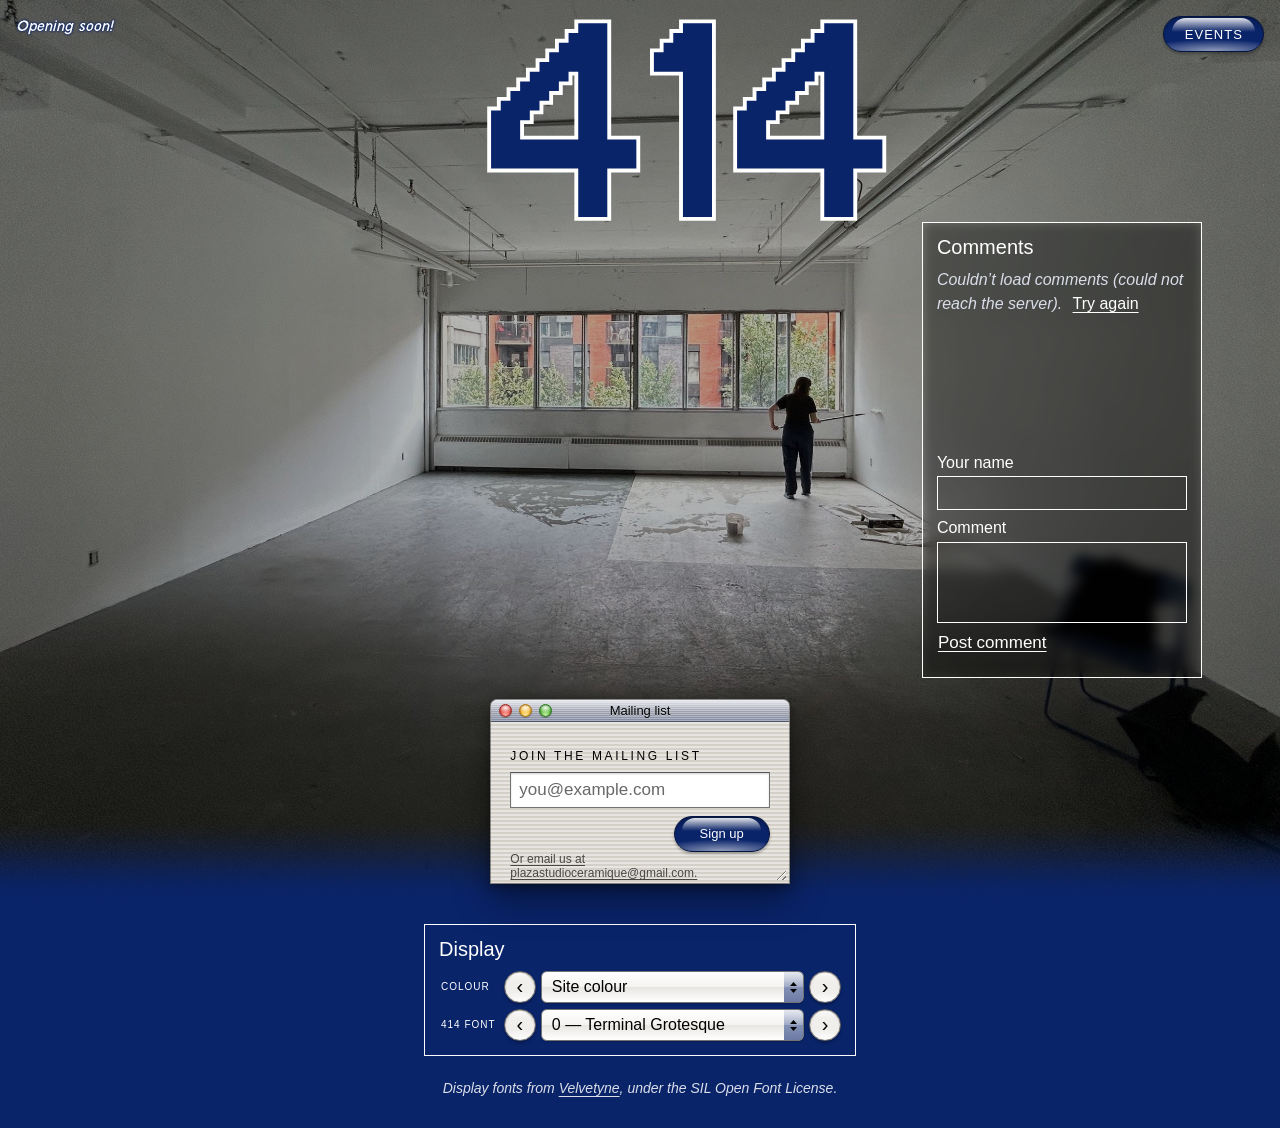
<file: index.html>
<!doctype html>
<html lang="en">
<head>
  <meta charset="utf-8">
  <meta name="viewport" content="width=device-width, initial-scale=1">
  <title>Studio 414</title>
  <script>
    // Applies Display's choices (switcher.js) before first paint. The font of the big 414
    // and "Opening soon!": ?font= in the URL wins, else localStorage. The visitor's own
    // page colour, from localStorage: handed to look.js (after the stylesheets) in
    // window.studio414PageColor; look.js sets the owners' theme and colour and puts this
    // colour over theirs (only ?color= in the URL wins over it). With ?edit=1 (the
    // owner's preview page) the visitor's own font and colour are ignored.
    (function () {
      var params = new URLSearchParams(location.search);
      var editing = params.get('edit') === '1';
      // A whole number from 0 to 20 (the last font and the last colour), or else null.
      function valid(value) {
        value = String(value).trim();
        return /^(0|[1-9][0-9]?)$/.test(value) && Number(value) <= 20 ? Number(value) : null;
      }
      function stored(key) {
        if (editing) return null;
        try { return localStorage.getItem(key); } catch (e) { return null; }
      }
      var font = params.get('font');
      if (font === null) font = stored('studio414.style.font');
      document.documentElement.setAttribute('data-font', String(valid(font) || 0));
      var color = valid(stored('studio414.style.pageColor'));
      if (color !== null) window.studio414PageColor = color;
    })();
  </script>
  <script>
    // Wallpaper (wallpaper.js): the photo and card spot the owners saved on the owner
    // page, applied before first paint from the copy wallpaper.js keeps in localStorage
    // ("studio414.wallpaper"), as custom properties on <html> that override the ones at
    // the top of styles.css. wallpaper.js uses valid(), src(), apply() and clear() too.
    (function () {
      var html = document.documentElement;
      var NAMES = ['--bg-image', '--bg-width', '--bg-height', '--window-cx', '--window-bottom', '--window-w', '--window-h'];
      function pos(n, max) { return typeof n === 'number' && isFinite(n) && n > 0 && n <= max; }
      function frac(n) { return typeof n === 'number' && n >= 0 && n <= 1; }
      var wp = window.studio414Wallpaper = {
        KEY: 'studio414.wallpaper',
        // The same rule as the database (supabase/wallpaper.sql), so the URL is safe in CSS.
        URL_RULE: /^https:\/\/res\.cloudinary\.com\/[A-Za-z0-9_-]+\/image\/upload\/[A-Za-z0-9_.,\/-]+$/,
        current: '',
        // The value as saved: { url, width, height, spot: { cx, bottom, w, h } }.
        valid: function (v) {
          var s = v && v.spot;
          return !!s && typeof v.url === 'string' && v.url.length <= 500 && wp.URL_RULE.test(v.url) &&
            pos(v.width, Infinity) && pos(v.height, Infinity) &&
            frac(s.cx) && frac(s.bottom) && pos(s.w, 1) && pos(s.h, 1);
        },
        // The photo from Cloudinary in a modern format, about as wide as this screen's
        // pixels (in steps of 640, up to 2560), and never wider than the original.
        src: function (v) {
          var w = Math.min(2560, Math.max(640, Math.ceil(innerWidth * (devicePixelRatio || 1) / 640) * 640));
          return v.url.replace('/image/upload/', '/image/upload/f_auto,q_auto,c_limit,w_' + w + '/');
        },
        apply: function (v) {
          if (!wp.valid(v)) return false;
          wp.current = wp.src(v);
          var values = ['url("' + wp.current + '")', v.width, v.height, v.spot.cx, v.spot.bottom, v.spot.w, v.spot.h];
          for (var i = 0; i < NAMES.length; i++) html.style.setProperty(NAMES[i], String(values[i]));
          return true;
        },
        clear: function () {
          wp.current = '';
          for (var i = 0; i < NAMES.length; i++) html.style.removeProperty(NAMES[i]);
        }
      };
      try { wp.apply(JSON.parse(localStorage.getItem(wp.KEY))); } catch (e) { /* no copy yet */ }
    })();
  </script>
  <link rel="preconnect" href="https://fonts.googleapis.com">
  <link rel="preconnect" href="https://fonts.gstatic.com" crossorigin>
  <!-- 800 is only for the big 414; Google serves all three upright weights from one file. -->
  <link rel="stylesheet" href="https://fonts.googleapis.com/css2?family=EB+Garamond:ital,wght@0,400;0,500;0,800;1,400&display=swap">
  <link rel="stylesheet" href="aqua.css">
  <link rel="stylesheet" href="colors.css">
  <link rel="stylesheet" href="styles.css">
  <link rel="stylesheet" href="boxes.css">
  <link rel="stylesheet" href="comments.css">
  <link rel="stylesheet" href="fonts.css">
  <link rel="stylesheet" href="switcher.css">
  <link rel="stylesheet" href="workshop.css">
  <link rel="stylesheet" href="calendar.css">
  <link rel="stylesheet" href="opening-soon.css">
  <!-- The owners' theme and colour (look.js), before first paint. It must stay after the
       stylesheets and be loaded without defer: it writes in the theme's stylesheet. -->
  <script src="look.js"></script>
  <!-- The owners' site layout (layout.js): the photo's size before first paint, and
       where the card and the 414 start (for boxes.js). Loaded without defer. -->
  <script src="layout.js"></script>
</head>
<body>
  <main class="hero">
    <!-- "Opening soon": a line of plain italic text in the top-left corner, the
         counterpart of the Workshops button at the top right (opening-soon.css). It
         lies under the 414 and the windows, so it never covers them. -->
    <p class="opening-soon">Opening soon!</p>

    <!-- The studio's name: a giant 414 above the photo, in the page colour (styles.css).
         The heading reads "Studio 414" to screen readers. The owners can show their
         own text instead (big414Text in their layout, layout.js): boxes.js then puts it
         in .big-414__text, sized to fill the 414's box, and the hidden words become
         "Studio 414: ". The box round it is what moves: boxes.js lets visitors drag it,
         and adds a "Move 414" button for the keyboard beside the heading, not in it. -->
    <div class="big-414" id="big-414">
      <h1 class="big-414__name"><span class="visually-hidden big-414__label">Studio </span><span class="big-414__text">414</span></h1>
    </div>

    <!-- The box is a Mac OS X Aqua window (boxes.css): its three gumdrops are only
         decoration, as it cannot be closed. boxes.js adds a drag handle to its title
         bar and a resize grip.
         The card sits across the photo's bottom edge (styles.css). -->
    <form class="signup box" id="signup" aria-labelledby="signup-title" novalidate>
      <div class="box__titlebar">
        <span class="box__lights" aria-hidden="true"><span class="box__light box__light--close"></span><span class="box__light box__light--min"></span><span class="box__light box__light--zoom"></span></span>
        <span class="box__title" id="signup-title">Mailing list</span>
      </div>
      <div class="signup__body">
        <label class="signup__label" for="email">Join the mailing list</label>
        <div class="signup__row">
          <input class="signup__input aqua-field" id="email" name="email" type="email"
                 placeholder="you@example.com" autocomplete="email" required>
          <button class="signup__button aqua-pill aqua-pill--tint aqua-pill--pulse" type="submit">Sign up</button>
        </div>
        <p class="signup__message" id="signup-message" role="status" aria-live="polite"></p>
        <a class="signup__email" href="mailto:plazastudioceramique@gmail.com">Or email us at plazastudioceramique@gmail.com.</a>
      </div>
    </form>
  </main>

  <section class="comments" id="comments" aria-labelledby="comments-title">
    <div class="comments__inner" id="comments-box">
      <h2 class="comments__title" id="comments-title">Comments</h2>

      <p class="comments__note" id="comments-note" hidden></p>

      <!-- The comments scroll in here; focusable so the keyboard can scroll it too. -->
      <div class="comments__pane" tabindex="0" role="region" aria-label="Comment list">
        <ol class="comments__list" id="comments-list" hidden></ol>
        <div class="comments__state">
          <p class="comments__status" id="comments-status" role="status" aria-live="polite"></p>
          <button class="comments__link" id="comments-retry" type="button" hidden>Try again</button>
        </div>
      </div>

      <form class="comments__form" id="comments-form" novalidate>
        <div class="comments__field" id="comments-name-field">
          <label class="comments__label" for="comments-name">Your name</label>
          <input class="comments__input" id="comments-name" name="name" type="text"
                 maxlength="40" autocomplete="nickname" autocapitalize="words" spellcheck="false" required>
        </div>
        <p class="comments__identity" id="comments-identity" hidden>
          Commenting as <span class="comments__identity-name" id="comments-identity-name"></span>
          <button class="comments__link" id="comments-change" type="button" aria-label="Change your name">change</button>
        </p>
        <div class="comments__field">
          <label class="comments__label" for="comments-body">Comment</label>
          <textarea class="comments__textarea" id="comments-body" name="body" rows="3" required></textarea>
        </div>
        <div class="comments__actions">
          <button class="comments__submit" id="comments-submit" type="submit">Post comment</button>
          <p class="comments__message" id="comments-message" role="status" aria-live="polite"></p>
        </div>
      </form>
    </div>
  </section>

  <!-- Display, the visitor's own page colour and 414 font (switcher.js, switcher.css),
       is not in the markup: switcher.js adds it at the very end of the page, after the
       comment section, followed by the fonts' credit. -->

  <!-- Workshops (workshop.js, workshop.css): a glossy Aqua "WORKSHOPS" pill in the
       colour like "Sign up", fixed at the top right, that opens the Workshops window, a month calendar of
       the workshops coming up with a link to each under it; each one opens its own
       sign-up window. Both are modal Aqua windows like the boxes. The button stays hidden
       until workshop.js runs, as it does nothing without it. -->
  <button class="workshop-button aqua-pill aqua-pill--tint" id="workshop-button" type="button"
          aria-label="Events" aria-haspopup="dialog" aria-controls="workshops" hidden>
    <span class="workshop-button__label" id="workshop-button-label">Events</span>
  </button>

  <!-- The Workshops window: the month calendar (calendar.js, calendar.css), starting on
       the month of the next workshop, with each workshop's day marked; a marked day
       opens its sign-up window. calendar.js shows it and draws the month
       (#calendar-days) each time the window opens. Under it, workshop.js fills the list
       (#workshops-list): one plain blue link per workshop coming up, its name, date and
       time ("Paint a piece, Sat 7 Nov, 1:00–4:00 pm"), then its spots left. Over it,
       #workshops-status says while the list is loading, couldn't be loaded (with "Try
       again", #workshops-retry) or has none. -->
  <dialog class="workshop workshop--list box" id="workshops" aria-labelledby="workshops-title">
    <div class="box__titlebar">
      <span class="box__lights"><button class="box__light box__light--close box__close" id="workshops-close" type="button" aria-label="Close" title="Close"><svg viewBox="0 0 7 7" aria-hidden="true" focusable="false"><path d="M1 1l5 5M6 1L1 6" stroke="currentColor" stroke-width="1.6" stroke-linecap="round" fill="none"/></svg></button><span class="box__light box__light--min" aria-hidden="true"></span><span class="box__light box__light--zoom" aria-hidden="true"></span></span>
      <h2 class="box__title" id="workshops-title">Events</h2>
    </div>
    <div class="workshop__body" id="workshops-body">
      <div class="calendar" id="workshops-calendar" hidden>
        <div class="calendar__head">
          <button class="calendar__step aqua-pill" id="calendar-prev" type="button" aria-label="Previous month">‹</button>
          <h3 class="calendar__month" id="calendar-month" aria-live="polite"></h3>
          <button class="calendar__step aqua-pill" id="calendar-next" type="button" aria-label="Next month">›</button>
        </div>

        <table class="calendar__grid" aria-labelledby="calendar-month">
          <thead><tr id="calendar-weekdays"></tr></thead>
          <tbody id="calendar-days"></tbody>
        </table>
      </div>

      <p class="workshop__status" id="workshops-status" role="status" aria-live="polite" tabindex="-1">Loading events…</p>
      <button class="workshop__retry aqua-pill" id="workshops-retry" type="button" hidden>Try again</button>
      <ul class="workshop__list" id="workshops-list" hidden></ul>
    </div>
  </dialog>

  <!-- A workshop's sign-up window: workshop.js fills in the workshop (its name, its
       description and time if it has them, its date and price), names the dialog after it ("Paint a piece sign-up"), and once the
       spots are in, the title bar says how many are left, counting down to them.
       Screen readers hear the count once, from #workshop-count. -->
  <dialog class="workshop box" id="workshop" aria-label="Event sign-up">
    <div class="box__titlebar">
      <span class="box__lights"><button class="box__light box__light--close box__close" id="workshop-close" type="button" aria-label="Close" title="Close"><svg viewBox="0 0 7 7" aria-hidden="true" focusable="false"><path d="M1 1l5 5M6 1L1 6" stroke="currentColor" stroke-width="1.6" stroke-linecap="round" fill="none"/></svg></button><span class="box__light box__light--min" aria-hidden="true"></span><span class="box__light box__light--zoom" aria-hidden="true"></span></span>
      <h2 class="box__title" id="workshop-title">Event sign-up</h2>
    </div>
    <div class="workshop__body">
      <!-- Back to the Workshops window. -->
      <button class="workshop__back aqua-pill" id="workshop-back" type="button"><span aria-hidden="true">‹</span> All events</button>

      <!-- After Stripe: "You're in!" or "Payment cancelled" (workshop.js). It shows in
           the Workshops window instead when it isn't known which workshop it was. -->
      <div class="workshop__result" id="workshop-result" hidden>
        <svg class="workshop__result-icon" id="workshop-result-icon" viewBox="0 0 16 16" aria-hidden="true" focusable="false" shape-rendering="crispEdges"></svg>
        <div>
          <p class="workshop__result-title" id="workshop-result-title"></p>
          <p class="workshop__result-text" id="workshop-result-text"></p>
        </div>
      </div>

      <p class="workshop__name" id="workshop-name"></p>
      <p class="workshop__description" id="workshop-description" hidden></p>
      <dl class="workshop__facts">
        <dt>Date</dt>
        <dd><time id="workshop-date"></time></dd>
        <dt id="workshop-time-term" hidden>Time</dt>
        <dd hidden><time id="workshop-time"></time></dd>
        <dt>Price</dt>
        <!-- The price per spot, then "× 1" and − / + for how many spots (1 to the
             spots left, or to 10 until they are in). The total is on the pay button. -->
        <dd class="workshop__price">
          <span id="workshop-price"></span>
          <span class="workshop__quantity" role="group" aria-label="Number of spots">
            <output class="workshop__times" id="workshop-quantity"><span aria-hidden="true">× </span><span id="workshop-quantity-number">1</span><span class="visually-hidden" id="workshop-quantity-unit"> spot</span></output>
            <button class="workshop__step aqua-pill" id="workshop-less" type="button" aria-label="Fewer spots" aria-controls="workshop-quantity">
              <svg viewBox="0 0 8 8" aria-hidden="true" focusable="false"><path d="M1 4h6" stroke="currentColor" stroke-width="1.6" stroke-linecap="round" fill="none"/></svg>
            </button>
            <button class="workshop__step aqua-pill" id="workshop-more" type="button" aria-label="More spots" aria-controls="workshop-quantity">
              <svg viewBox="0 0 8 8" aria-hidden="true" focusable="false"><path d="M1 4h6M4 1v6" stroke="currentColor" stroke-width="1.6" stroke-linecap="round" fill="none"/></svg>
            </button>
          </span>
        </dd>
      </dl>

      <!-- Only while there is something to say: "Checking spots…", that they couldn't
           be checked, or that the workshop is no longer available. -->
      <p class="workshop__spots" id="workshop-spots" role="status" aria-live="polite" data-state="loading">Checking spots…</p>
      <p class="visually-hidden" id="workshop-count" role="status" aria-live="polite"></p>

      <!-- A field with something wrong gets aria-invalid and aria-describedby pointing
           at #workshop-message, which says what (workshop.js). -->
      <form class="workshop__form" id="workshop-form" novalidate>
        <label class="workshop__label" for="workshop-your-name">Your name</label>
        <input class="workshop__input aqua-field" id="workshop-your-name" name="name" type="text"
               autocomplete="name" maxlength="100" required>
        <label class="workshop__label" for="workshop-email">Your email</label>
        <input class="workshop__input aqua-field" id="workshop-email" name="email" type="email"
               placeholder="you@example.com" autocomplete="email" maxlength="254"
               spellcheck="false" autocapitalize="off" required>
        <label class="workshop__check">
          <input id="workshop-for-friend" type="checkbox" aria-controls="workshop-friend">
          <span id="workshop-for-friend-text">Buying for a friend</span>
        </label>
        <!-- Only while the box is ticked; then the friend's name is required. -->
        <div class="workshop__friend" id="workshop-friend" hidden>
          <label class="workshop__label" for="workshop-friend-name">Friend’s name</label>
          <input class="workshop__input aqua-field" id="workshop-friend-name" name="friendName" type="text"
                 autocomplete="off" maxlength="100">
        </div>
        <button class="workshop__pay aqua-pill aqua-pill--tint aqua-pill--pulse" id="workshop-pay" type="submit" disabled>Pay with Stripe</button>
        <p class="workshop__message" id="workshop-message" role="status" aria-live="polite"></p>
      </form>

      <!-- For a paid event; workshop.js has the words for a free one. -->
      <p class="workshop__note" id="workshop-note">You pay on Stripe’s secure checkout page, and Stripe emails you a receipt.</p>

      <button class="workshop__pay workshop__ok aqua-pill aqua-pill--tint aqua-pill--pulse" id="workshop-ok" type="button" hidden>OK</button>
    </div>
  </dialog>

  <script defer src="comments-config.js"></script>
  <script defer src="wallpaper.js"></script>
  <script defer src="comments.js"></script>
  <script defer src="switcher.js"></script>
  <script defer src="boxes.js"></script>
  <script defer src="bounce.js"></script>
  <script defer src="workshop.js"></script>
  <script defer src="calendar.js"></script>
  <!-- Edit mode (edit.js, edit.css), only on the owners' preview page, which frames the
       site with ?edit=1: the stylesheet now, the script once the deferred scripts above
       (boxes.js) have run. Visitors load neither. -->
  <script>
    (function () {
      if (new URLSearchParams(location.search).get('edit') !== '1') return;
      var css = document.createElement('link');
      css.rel = 'stylesheet';
      css.href = 'edit.css';
      document.head.appendChild(css);
      document.addEventListener('DOMContentLoaded', function () {
        var js = document.createElement('script');
        js.src = 'edit.js';
        document.body.appendChild(js);
      });
    })();
  </script>

  <script>
    // Placeholder handler until the mailing list service is connected.
    const form = document.getElementById('signup');
    const input = document.getElementById('email');
    const message = document.getElementById('signup-message');

    form.addEventListener('submit', (event) => {
      event.preventDefault();

      if (!input.checkValidity()) {
        message.textContent = 'Please enter a valid email address.';
        message.dataset.state = 'error';
        input.focus();
        return;
      }

      message.textContent = "Thanks! You're on the list.";
      message.dataset.state = 'success';
      form.reset();
    });
  </script>
</body>
</html>
</file>
<file: aqua.css>
/* Mac OS X Aqua, shared by the public site (index.html) and the owner page
   (admin.html): the colour-0 palette and the --aqua-* tokens built from it. The
   windows, buttons and fields drawn with them are in boxes.css (see the comment at its
   top). Load this file first, then colors.css (colours 1-20), then boxes.css; the
   public site loads styles.css (its layout, the bevels and the other tokens) after
   colors.css. */

/* The palette. The boxes (the mailing-list card and the owner page's
   windows) are Mac OS X Aqua windows built from it (the --aqua-* tokens below, used
   by boxes.css); the Workshops dialogs and calendar still use the older bevel tokens
   (styles.css). These are colour
   0, "Classic": a warm grey face and a navy title colour. colors.css swaps them
   per colour (data-color on <html>).
   Contrast: text 4.5:1 or more on the face and on the white fields, and --shadow
   3:1 or more against the face, so every bevelled edge reads as a border.
   They are declared for [data-color="0"] as well as :root, so an element carrying
   data-color="0" is Classic even when <html> has another colour (colors.css). */
:root,
[data-color="0"] {
  --face: #d4d0c8;          /* window fill, and the buttons on it */
  --face-text: #000000;
  --face-muted: #4a4742;    /* notes and messages */
  --hilight: #ffffff;       /* bevel: the lit outer edge (top and left of raised things) */
  --light: #e5e3de;         /* bevel: the lit inner edge */
  --shadow: #77746e;        /* bevel: the shaded inner edge */
  --dk-shadow: #000000;     /* bevel: the shaded outer edge, and the window frame */
  --field: #ffffff;         /* text fields */
  --field-text: #000000;
  --placeholder: #686868;
  --title: #0a246a;         /* title bars */
  --title-text: #ffffff;
  --accent-ink: #0a246a;    /* names and links */
  --error: #9c0000;
  --focus: #000000;
}

/* ---------- Mac OS X Aqua (2001-2005) ----------
   The tokens the Aqua pieces in boxes.css are drawn with (.box windows, their title
   bar and gumdrops, .aqua-pill buttons, .aqua-field text fields, .aqua-popup menus).
   Fixed ones first: the face the chrome is set in (title bars and buttons are always
   Lucida Grande, whatever font is picked; text inside the windows keeps it), the
   corner radius, the soft drop shadow (no black frame) and the three gumdrops, which
   stay red, yellow and green in every colour. */
:root {
  --aqua-font: "Lucida Grande", "Lucida Sans Unicode", "Lucida Sans", Geneva, Verdana, sans-serif;
  --aqua-radius: 7px;
  --aqua-window-shadow: 0 16px 36px rgb(0 0 0 / 0.42), 0 3px 10px rgb(0 0 0 / 0.3);
  --aqua-light-size: 13px;
  --aqua-light-gap: 7px;
  --aqua-red: #e2463f;
  --aqua-red-rim: #a4241d;
  --aqua-red-glow: #ffb0a3;
  --aqua-yellow: #f2b22a;
  --aqua-yellow-rim: #b07408;
  --aqua-yellow-glow: #ffeb98;
  --aqua-green: #4fb336;
  --aqua-green-rim: #287718;
  --aqua-green-glow: #c5f5a6;
}

/* The tinted ones, built from the colour's tokens, so declared again on every element
   carrying data-color (as the bevels in styles.css), and an element with its own
   colour gets its own Aqua tint.
   - Window body: fine horizontal pinstripes of the face and a lighter face.
   - Title bar: the colour's title colour washed into the face, light at the top and
     deeper at the bottom, with faint 1px stripes; its text is the face text (black),
     7:1 or more on every colour.
   - Tinted pills (the default button, the Workshops button): the title colour itself
     with its own text colour (4.5:1 or more, the glosses keep clear of the words), a
     darker rim and a lighter glow. Plain pills (other buttons) are the face lifted
     towards white, with black text.
   - Fields: white, with a grey edge (3:1 or more on the face) and an inner shadow.
   - Focus: a solid edge of the title colour darkened (3:1 or more on the face and the
     fields in every colour) inside a soft halo of the colour. */
:root,
[data-color] {
  --aqua-stripe: color-mix(in srgb, var(--face) 55%, #ffffff);
  --aqua-pinstripes: repeating-linear-gradient(to bottom,
    var(--face) 0 2px, var(--aqua-stripe) 2px 4px);
  --aqua-edge: color-mix(in srgb, var(--face-text) 40%, transparent);

  --aqua-title-top: color-mix(in srgb, var(--title) 10%, #ffffff);
  --aqua-title-mid: color-mix(in srgb, var(--title) 26%, var(--face));
  --aqua-title-bottom: color-mix(in srgb, var(--title) 40%, var(--face));
  --aqua-title-line: color-mix(in srgb, var(--aqua-title-bottom) 62%, #000000);
  --aqua-title-text: var(--face-text);
  --aqua-titlebar:
    repeating-linear-gradient(to bottom, rgb(255 255 255 / 0.3) 0 1px, transparent 1px 2px),
    linear-gradient(to bottom, var(--aqua-title-top), var(--aqua-title-mid) 55%, var(--aqua-title-bottom));

  --aqua-tint: var(--title);
  --aqua-tint-text: var(--title-text);
  --aqua-tint-deep: color-mix(in srgb, var(--title) 84%, #000000);
  --aqua-tint-rim: color-mix(in srgb, var(--title) 58%, #000000);
  --aqua-tint-glow: color-mix(in srgb, var(--title) 45%, #ffffff);
  --aqua-tint-pressed: color-mix(in srgb, var(--title) 85%, #000000);

  --aqua-plain: color-mix(in srgb, var(--face) 35%, #ffffff);
  --aqua-plain-text: var(--face-text);
  --aqua-plain-deep: color-mix(in srgb, var(--face) 70%, #ffffff);
  --aqua-plain-rim: color-mix(in srgb, var(--face-text) 50%, var(--face));
  --aqua-plain-glow: #ffffff;
  --aqua-plain-pressed: color-mix(in srgb, var(--face) 88%, var(--title));

  --aqua-field-edge: color-mix(in srgb, var(--face-text) 55%, var(--field));
  --aqua-field-edge-top: color-mix(in srgb, var(--face-text) 66%, var(--field));
  --aqua-field-shadow: inset 0 1px 2px rgb(0 0 0 / 0.2);

  --aqua-focus: color-mix(in srgb, var(--title) 50%, #000000);
  --aqua-halo: color-mix(in srgb, var(--title) 60%, transparent);
  --aqua-focus-ring: 0 0 0 1px var(--aqua-focus), 0 0 0 4px var(--aqua-halo);
}
</file>
<file: colors.css>
/* The twenty colours, 1 to 20, shared by the public site (index.html) and the owner
   page (admin.html). Visitors do not pick them: data-color="N" on <html> sets the
   colour of the page and every window, and 0 (or no attribute) keeps "Classic", the
   palette in aqua.css. On both pages look.js (in <head>) sets it: the colour the
   owners saved (the Look section of the owner page), or ?color= in the URL for a
   preview, else 0.
   Each colour is a window scheme: a tinted face (with its own bevel highlight, light
   and shadow, still used by the Workshops dialogs), a title colour and its text, and
   an ink for comment names and links. aqua.css builds the Aqua look from them
   (--aqua-*: the pinstripes from the face, the title bars, glossy buttons and focus
   rings from the title colour), and styles.css the bevels and the page itself: the
   title-bar colour is the colour of the page and of the big 414 (--page-bg), and the
   title text is the text on the page and the edge of the 414 (--page-text). Black
   text and frames, white fields, the error red and the focus rings stay the same for
   all of them.
   Deep title bars (Vermilion, Verdigris, Klein Blue, Fuchsia, Oxblood, Umber, Olive,
   Ultraviolet, Raku) take white text; light ones (Saffron, Chartreuse, Malachite,
   Cerulean, Wisteria, Flamingo, Tangerine, Turquoise, Teal, Hot Pink, Porcelain) take
   black. The two near-neutrals borrow a glaze for their ink: cobalt for Porcelain,
   copper for Raku.
   Contrast was checked for every colour: text 4.5:1 or more (title text on the title
   bar, and so on the page; text, secondary text, names, links and errors on the face
   and on the white fields), and 3:1 or more for the bevel shadow against the face and
   the fields.
   These rules have the same specificity as the :root rules in aqua.css and win by
   coming after them: load this file straight after aqua.css. */

/* 1. Vermilion */
[data-color="1"] {
  --face: #ecd3c8;
  --face-muted: #783a2e;
  --hilight: #faf4f1;
  --light: #f4e5de;
  --shadow: #a06e63;
  --title: #b5301a;
  --title-text: #ffffff;
  --accent-ink: #a0260f;
}

/* 2. Saffron */
[data-color="2"] {
  --face: #efe1c0;
  --face-muted: #674e1e;
  --hilight: #fbf8ef;
  --light: #f5edd9;
  --shadow: #937e53;
  --title: #f5b83d;
  --title-text: #000000;
  --accent-ink: #7a4f00;
}

/* 3. Chartreuse */
[data-color="3"] {
  --face: #e2e8c4;
  --face-muted: #4e5822;
  --hilight: #f8f9f0;
  --light: #eef1dc;
  --shadow: #7f8757;
  --title: #cdea3c;
  --title-text: #000000;
  --accent-ink: #4d5c00;
}

/* 4. Malachite */
[data-color="4"] {
  --face: #cfe6d6;
  --face-muted: #295a41;
  --hilight: #f3f9f5;
  --light: #e2f0e6;
  --shadow: #608872;
  --title: #35c27a;
  --title-text: #000000;
  --accent-ink: #0b6338;
}

/* 5. Verdigris */
[data-color="5"] {
  --face: #cde3de;
  --face-muted: #305750;
  --hilight: #f2f8f7;
  --light: #e1eeeb;
  --shadow: #64857f;
  --title: #0f5e52;
  --title-text: #ffffff;
  --accent-ink: #0f5e52;
}

/* 6. Cerulean */
[data-color="6"] {
  --face: #d1e3f0;
  --face-muted: #31556e;
  --hilight: #f4f8fb;
  --light: #e3eef6;
  --shadow: #668398;
  --title: #4db5f2;
  --title-text: #000000;
  --accent-ink: #0b5485;
}

/* 7. Klein Blue */
[data-color="7"] {
  --face: #d5d9ef;
  --face-muted: #404886;
  --hilight: #f4f6fb;
  --light: #e6e8f5;
  --shadow: #7278a9;
  --title: #1a33d1;
  --title-text: #ffffff;
  --accent-ink: #1a33d1;
}

/* 8. Wisteria */
[data-color="8"] {
  --face: #e0d9f3;
  --face-muted: #544486;
  --hilight: #f7f6fc;
  --light: #ece8f8;
  --shadow: #8276ab;
  --title: #b59dff;
  --title-text: #000000;
  --accent-ink: #5130b8;
}

/* 9. Fuchsia */
[data-color="9"] {
  --face: #ecd4e6;
  --face-muted: #713a67;
  --hilight: #faf4f9;
  --light: #f4e5f0;
  --shadow: #9b6e92;
  --title: #9c1f86;
  --title-text: #ffffff;
  --accent-ink: #9c1f86;
}

/* 10. Flamingo */
[data-color="10"] {
  --face: #f3d8e1;
  --face-muted: #7c3b54;
  --hilight: #fcf5f8;
  --light: #f8e8ed;
  --shadow: #a47084;
  --title: #ff88b1;
  --title-text: #000000;
  --accent-ink: #a3134f;
}

/* 11. Oxblood */
[data-color="11"] {
  --face: #f4d5dc;
  --face-muted: #773c4d;
  --hilight: #fcf5f6;
  --light: #f8e6ea;
  --shadow: #9e6d7a;
  --title: #701038;
  --title-text: #ffffff;
  --accent-ink: #701038;
}

/* 12. Tangerine */
[data-color="12"] {
  --face: #f3d8ca;
  --face-muted: #764123;
  --hilight: #fcf5f2;
  --light: #f8e7df;
  --shadow: #9d715a;
  --title: #ff7a1a;
  --title-text: #000000;
  --accent-ink: #883c02;
}

/* 13. Umber */
[data-color="13"] {
  --face: #efdac5;
  --face-muted: #704714;
  --hilight: #fbf6f1;
  --light: #f5e9dd;
  --shadow: #977552;
  --title: #634016;
  --title-text: #ffffff;
  --accent-ink: #634016;
}

/* 14. Olive */
[data-color="14"] {
  --face: #dbe2c7;
  --face-muted: #4d571a;
  --hilight: #f6f8f2;
  --light: #e9edde;
  --shadow: #788154;
  --title: #5d6a12;
  --title-text: #ffffff;
  --accent-ink: #505c02;
}

/* 15. Turquoise */
[data-color="15"] {
  --face: #c5e6e1;
  --face-muted: #055e57;
  --hilight: #f1f9f7;
  --light: #ddf0ed;
  --shadow: #4a877f;
  --title: #40e0d0;
  --title-text: #000000;
  --accent-ink: #05635b;
}

/* 16. Teal */
[data-color="16"] {
  --face: #c4e6e5;
  --face-muted: #045d5d;
  --hilight: #f1f9f8;
  --light: #dcf0ef;
  --shadow: #488787;
  --title: #00a3a3;
  --title-text: #000000;
  --accent-ink: #036262;
}

/* 17. Ultraviolet */
[data-color="17"] {
  --face: #dfdaf4;
  --face-muted: #55477b;
  --hilight: #f7f6fc;
  --light: #ece9f8;
  --shadow: #7f75a0;
  --title: #6a22c8;
  --title-text: #ffffff;
  --accent-ink: #6a22c8;
}

/* 18. Hot Pink */
[data-color="18"] {
  --face: #efd5e6;
  --face-muted: #6f3d60;
  --hilight: #fbf5f8;
  --light: #f5e6f0;
  --shadow: #986e8a;
  --title: #ff3fd2;
  --title-text: #000000;
  --accent-ink: #8d1e73;
}

/* 19. Porcelain */
[data-color="19"] {
  --face: #e2ded4;
  --face-muted: #59503c;
  --hilight: #f8f7f4;
  --light: #edebe5;
  --shadow: #837b6b;
  --title: #ece6d8;
  --title-text: #000000;
  --accent-ink: #1f48a6;
}

/* 20. Raku */
[data-color="20"] {
  --face: #e4dcda;
  --face-muted: #5c4d49;
  --hilight: #f8f6f6;
  --light: #eeeae8;
  --shadow: #857975;
  --title: #1e1b1a;
  --title-text: #ffffff;
  --accent-ink: #8c3a12;
}
</file>
<file: styles.css>
:root {
  /* Leveled, web-sized copy of photos/IMG_9135.jpeg, cropped on the left so the
     window is horizontally centred, and its size in pixels (about 1.28 : 1; only the
     shape matters). The owners can swap in another photo from the owner page:
     wallpaper.js then sets all of these, and the spot below, on <html>. */
  --bg-image: url("photos/IMG_9135-centered.jpg");
  --bg-width: 2462;
  --bg-height: 1920;

  /* The window frame in that photo (x 839-1623, y 695-880), as fractions
     of the photo's width and height. It is 784 x 185, almost exactly phi^3 : 1.
     The big 414 stands on it and the mailing-list card lines up with it. */
  --window-cx: 0.5;
  --window-bottom: 0.4583;
  --window-w: 0.3184;
  --window-h: 0.0964;

  /* How wide the photo is, as a share of the hero's width. 1 is the full width; the
     owners can make it smaller or larger on the preview page, and layout.js then sets
     this on <html> from the saved site layout. The photo keeps its proportions and
     stays centred. */
  --photo-scale: 1;

  --phi: 1.618;
  /* How much of the big 414 and of the card lies over the photo, at its top and
     bottom edge: 1/phi^3 of their height, about a quarter. */
  --dip: 0.236;
}

/* The palette (colour 0, "Classic") and the Mac OS X Aqua tokens (--aqua-*) are in
   aqua.css, shared with the owner page; the rest of the page's tokens are here. */

:root {
  /* The page itself is the colour's main colour, the one on its title bars and its
     swatch (navy for Classic): the page background, the bands above and below the
     photo and the fades into them, and the big 414. It follows --title, which
     colors.css sets per colour, so nothing else needs changing per colour.
     Text straight on the page (the credit line) uses the title-bar text colour, which
     every colour keeps at 4.5:1 or more on --title; the muted version (85% of it) is
     4.8:1 or more on all of them.
     These are worked out on :root alone, so they follow <html data-color> and
     nothing else: a window's own colour leaves the page, the big 414 and the text
     straight on the page as they are. */
  --page-bg: var(--title);
  --page-text: var(--title-text);
  --page-text-muted: color-mix(in srgb, var(--page-text) 85%, var(--page-bg));
}

/* The button fill and the bevels. Raised and pressed (buttons) are stacks of inset
   1px lines, outer pair first. Sunken (fields) is a 1px border for the inner pair
   and a 1px outside shadow for the outer one, so scrolled text never runs over it.
   They are built from the palette, and a custom property built from others is worked
   out where it is declared and inherited as the finished value. So they are declared
   again on every element carrying data-color (a window with its own colour): declared
   on :root alone, a window's own --face, --hilight or --shadow would never reach its
   buttons, fields and bevels. */
:root,
[data-color] {
  --button: var(--face);
  --button-text: var(--face-text);
  --bevel-raised: inset -1px -1px var(--dk-shadow), inset 1px 1px var(--hilight),
    inset -2px -2px var(--shadow), inset 2px 2px var(--light);
  --bevel-pressed: inset -1px -1px var(--hilight), inset 1px 1px var(--dk-shadow),
    inset -2px -2px var(--light), inset 2px 2px var(--shadow);
  --sunken-border: var(--dk-shadow) var(--light) var(--light) var(--dk-shadow);
  --sunken-edge: -1px -1px var(--shadow), 1px 1px var(--hilight);
}

:root,
[data-font="1"] {
  /* The display face, Display's Font (fonts.css, switcher.js), sets only the big 414
     and "Opening soon!" (opening-soon.css). All other page text is in the theme's
     font, --aqua-font (aqua.css: Lucida Grande; each themes/<id>.css sets its own),
     from body below. --display-name-size scales "Opening soon!", which is in upper and
     lower case, for faces drawn larger or smaller than EB Garamond.
     The style switcher (fonts.css, switcher.css) only changes these tokens.
     These are font 1, EB Garamond, so they are declared for [data-font="1"] as well
     as :root (fonts.css). */
  --display-font: "EB Garamond", Garamond, "Iowan Old Style", "Palatino Linotype", Palatino, Georgia, serif;
  --display-weight: 500;
  --display-name-size: 1;

  /* The big 414 (below), measured per face so it can be fitted to the room it has:
     --big-weight  the weight it is set in (EB Garamond has an 800; the display faces
                   use their one weight, so fonts.css sets this to --display-weight)
     --big-w       the advance width of "414", in em
     --big-h       the height of the figures, in em
     --big-base    where the baseline falls in a 1em-tall line box, in em from its top */
  --big-weight: 800;
  --big-w: 1.62;
  --big-h: 0.641;
  --big-base: 0.854;
}

*,
*::before,
*::after {
  box-sizing: border-box;
}

html,
body {
  height: 100%;
  margin: 0;
}

body {
  font-family: var(--aqua-font);
  color: var(--page-text);
  background-color: var(--page-bg);
}

/* Read by screen readers, not shown. */
.visually-hidden {
  position: absolute;
  width: 1px;
  height: 1px;
  margin: -1px;
  padding: 0;
  overflow: hidden;
  clip: rect(0 0 0 0);
  white-space: nowrap;
  border: 0;
}

.hero {
  /* Size and offset of the photo in the hero. They are in cqw / cqh of the hero,
     so they only mean anything inside it (.hero::before, .big-414 and .signup). */
  --photo-w: 100cqw * var(--photo-scale);
  --photo-h: var(--photo-w) * var(--bg-height) / var(--bg-width);
  --photo-x: (100cqw - var(--photo-w)) / 2;
  --photo-y: (100cqh - var(--photo-h)) / 2;

  position: relative;
  height: 100vh;
  height: 100dvh;
  /* No overflow: hidden, so the card and the 414 can be dragged out of the hero
     (boxes.js). */
  /* Lets .signup, .big-414 and .hero::before measure the hero (cqw / cqh) to find the
     photo in it. */
  container-type: size;
  /* The photo spans the full width at its own aspect ratio (unless the site layout
     scales it, --photo-scale: then it is that share of the width, still centred both
     ways), centred vertically.
     On screens at least as wide as the photo (in proportion) that is exactly what
     background-size: cover did: it overflows the top and bottom and is cropped there.
     On narrower screens it keeps shrinking with the width instead of being cropped
     at the sides, and the page background shows above and below it. (A percentage,
     not cqw: the hero's own cqw would measure the viewport, not the hero.) */
  background-image: var(--bg-image);
  background-size: calc(var(--photo-scale) * 100%) auto;
  background-position: center;
  background-repeat: no-repeat;
}

/* Darkens the photo, and only the photo: the bands above and below it (on screens
   narrower than the photo), and beside it (when the site layout scales it down), stay
   exactly the page colour. Over that, the photo's edges fade into the page colour, so
   it never ends in a line:
   - the top edge once the photo is shorter than the hero, over a twelfth of its
     height at most and never more than the gap above it (while the photo fills the
     hero, its top is the top of the page);
   - the bottom edge always: the photo's own bottom edge, or the bottom of the hero
     where the photo runs past it, over a twelfth of the photo's height (an eighth of
     the hero's at most). The page below the hero carries on in the same colour;
   - the left and right edges once the site layout makes the photo narrower than the
     hero (--photo-scale below 1), over a twelfth of its width at most and never more
     than the band beside it. At the full width they lie just outside the hero.
   Each fade reaches 1px out into the band, so no sliver of either layer can show
   between them where the edges fall between pixels. */
.hero::before {
  --gap: max(0px, var(--photo-y));
  --side: max(0px, var(--photo-x));
  --fade-top: min(var(--gap), var(--photo-h) / 12);
  --fade-bottom: min(var(--photo-h) / 12, 100cqh / 8);
  --fade-side: min(var(--side), var(--photo-w) / 12);
  /* Eased rather than linear (a smoothstep, sampled in eighths so the steps between
     stops stay gentle over the short fade), so neither end of the fade shows as a line. */
  --fade-stops:
    var(--page-bg),
    color-mix(in srgb, var(--page-bg) 96%, transparent) 12.5%,
    color-mix(in srgb, var(--page-bg) 84%, transparent) 25%,
    color-mix(in srgb, var(--page-bg) 68%, transparent) 37.5%,
    color-mix(in srgb, var(--page-bg) 50%, transparent) 50%,
    color-mix(in srgb, var(--page-bg) 32%, transparent) 62.5%,
    color-mix(in srgb, var(--page-bg) 16%, transparent) 75%,
    color-mix(in srgb, var(--page-bg) 4%, transparent) 87.5%,
    transparent;

  content: "";
  position: absolute;
  inset: 0;
  /* The fades first, so they lie over the darkening. */
  background-image:
    linear-gradient(to bottom, var(--fade-stops)),
    linear-gradient(to top, var(--fade-stops)),
    linear-gradient(to right, var(--fade-stops)),
    linear-gradient(to left, var(--fade-stops)),
    linear-gradient(rgba(0, 0, 0, 0.25), rgba(0, 0, 0, 0.35));
  background-size:
    100% calc(var(--fade-top) + 1px),
    100% calc(var(--fade-bottom) + 1px),
    calc(var(--fade-side) + 1px) calc(var(--photo-h)),
    calc(var(--fade-side) + 1px) calc(var(--photo-h)),
    calc(var(--photo-w)) calc(var(--photo-h));
  background-position:
    0 calc(var(--gap) - 1px),
    0 calc(100% - var(--gap) + 1px),
    calc(var(--side) - 1px) calc(var(--photo-y)),
    calc(100% - var(--side) + 1px) calc(var(--photo-y)),
    calc(var(--photo-x)) calc(var(--photo-y));
  background-repeat: no-repeat;
}

/* ---------- The big 414 ----------
   The studio's name (the page's <h1>), as big as the digits on a "page not found"
   page, in the page colour and the display font. It stands centred above the photo,
   mostly in the band of page colour over it, and the foot of the figures dips into
   the photo's top edge by a 1/phi^3 share of their height (--dip, about a quarter),
   as the card dips into its bottom edge (.signup, below):
   - where the band above the photo (screens narrower than the photo) is tall enough,
     the 414 stands in it and dips just that share into the photo;
   - where the photo fills the top of the hero (wider screens), it goes as high as it
     can, 16px from the top of the page, over the ceiling. Where the band is short, it
     keeps that size and the photo slides down under it as the band grows, until the
     figures only dip by that share.
   It is fitted to the room it has, so it scales with the screen:
   - its width: the window's own width where the comment section floats beside the
     window (which keeps clear of it), otherwise up to 80% of the photo;
   - its height: whichever is more of what the band leaves it from 16px down at that
     dip, and the ceiling over the window less 16px (the ceiling that shows: from
     the photo's top edge, or from the top of the page where the photo runs past it).
     Either way its foot stays above the window, clear of it and of the card;
   - the workshop button (workshop.css) has the top-right corner: the 414 either stays
     narrower than the room between that corner and the same width on the left, or
     starts below the button and stands in the band, whichever lets it be bigger.
   Whichever runs out first sets the size, using each face's measurements (--big-* in
   :root and fonts.css), so every face fills the same room.
   Being the page colour, it would vanish into the darkened photo for most colours
   (the walls and ceiling come to between 1.4:1 and 3.3:1 against them), so each digit
   is edged in the colour's own title-bar text colour, white or black, as the title
   bars are: 3.3:1 or more against the photo behind it (4:1 to 5:1 on average), and
   6:1 or more against the digit and the band.
   This box is the figures and nothing more (the advance width of "414" by the height
   of its figures; the heading's line box reaches past it): that is what boxes.js
   moves, so the 414 can be dragged like the windows. A mouse or pen drags it at once;
   a finger after a long press, so a swipe over it still scrolls the page. Its
   "Move 414" button (below) takes the arrow keys. Unless the visitor asks for reduced
   motion, bounce.js also lets it drift and bounce around the hero from the spot given
   here (or by the owners' layout). */
.big-414 {
  /* The lowest its foot (the baseline) may come: just above the window. */
  --sill: calc(var(--photo-y) + var(--photo-h) * (var(--window-bottom) - var(--window-h))
    - max(10px, var(--photo-h) * 0.025));
  /* The band of page colour above the photo; none where the photo runs past the top. */
  --band: max(0px, var(--photo-y));
  --room-w: min(100cqw - 32px, var(--photo-w) * 0.8);
  --room-top: 16px;
  /* The corners of the workshop button (top right, workshop.css) and the "Opening
     soon" sign (top left, opening-soon.css): how far in from the side and down from
     the top the larger of them reaches, with room to spare. Without them, no corner. */
  --corner-w: max(var(--workshop-reach, 0px), var(--opening-reach, 0px));
  --corner-h: max(var(--workshop-drop, var(--room-top)), var(--opening-drop, var(--room-top)));
  /* The two ways to fit, as font sizes. High: from 16px down, between the corner and
     the same width on the left (but never under a quarter of the room, so it can't
     vanish in the smallest windows). Low: below the button, the full room wide,
     standing in the band. */
  --fit-high: min(
    min(var(--room-w), max(100cqw - 2 * var(--corner-w), var(--room-w) / 4)) / var(--big-w),
    max((var(--band) - var(--room-top)) / (1 - var(--dip)),
      var(--sill) - var(--band) - var(--room-top)) / var(--big-h));
  --fit-low: min(var(--room-w) / var(--big-w),
    (var(--band) - var(--corner-h)) / (1 - var(--dip)) / var(--big-h));
  /* The highest its top may go: 16px down, or below the button where the low fit
     wins (a step from one to the other). */
  --top-min: clamp(var(--room-top), var(--room-top) + (var(--fit-low) - var(--fit-high)) * 1000, var(--corner-h));
  /* Its foot: into the photo by the dip, unless that would lift its top past top-min. */
  --foot: max(var(--top-min) + var(--big-h) * 1em, var(--photo-y) + var(--dip) * var(--big-h) * 1em);
  /* The edge, drawn outside the digit (the stroke is twice as wide, under the fill). */
  --edge: clamp(1.5px, 0.0125em, 4px);

  position: absolute;
  /* Centred: as wide as the figures, between equal margins. */
  left: 0;
  right: 0;
  top: calc(var(--foot) - var(--big-h) * 1em);
  /* Under the boxes (z-index 1 and up), over the photo's shading. */
  z-index: 0;
  width: max-content;
  height: calc(var(--big-h) * 1em);
  margin: 0 auto;
  color: var(--page-bg);
  font-family: var(--display-font);
  font-size: max(var(--fit-high), var(--fit-low));
  font-weight: var(--big-weight);
  font-synthesis: none;
  font-variant-numeric: lining-nums;
  line-height: 1;
  white-space: nowrap;
  -webkit-text-stroke: calc(2 * var(--edge)) var(--page-text);
  paint-order: stroke fill;
  /* Picked up and dragged (boxes.js); a finger only after a long press, so no
     touch-action here: a swipe over it scrolls the page. */
  cursor: grab;
  -webkit-user-select: none;
  user-select: none;
  -webkit-touch-callout: none;
  -webkit-tap-highlight-color: transparent;
}

/* The heading itself: its 1em line box is pulled up so the top of the figures is the
   top of the box round it. The line box reaches above and below that box; pointer
   events pass through it, so only the box round the figures can be picked up. */
.big-414__name {
  margin: calc((var(--big-h) - var(--big-base)) * 1em) 0 0;
  font: inherit;
  pointer-events: none;
}

/* Where the comment section floats on the wall right of the window (comments.css),
   keep to the window's width, which keeps clear of it. */
@media (min-width: 1100px) and (min-height: 640px) {
  .big-414 {
    --room-w: calc(var(--photo-w) * var(--window-w));
  }
}

/* Moved: boxes.js (and, while it bounces, bounce.js) sets left and top in px, from the
   corner of the hero. */
.big-414.is-placed {
  right: auto;
  margin: 0;
}

/* Picked up: a hard 90s shadow, and the closed hand wherever the pointer goes. The
   shadow is on the figures (the heading), not on the 414's box: a filter there would
   make the box a layer of its own again, and take a focused "Move 414" button (below)
   back under the windows for as long as the drag lasts. */
.big-414.is-lifted .big-414__name {
  filter: drop-shadow(0.02em 0.02em 0 rgba(0, 0, 0, 0.45));
}

html.is-moving-414,
html.is-moving-414 * {
  cursor: grabbing !important;
  -webkit-user-select: none !important;
  user-select: none !important;
}

/* "Move 414" (boxes.js): beside the heading, not in it, so the heading still reads
   "Studio 414". Out of sight until the keyboard reaches it; then a small Aqua pill
   (.aqua-pill, boxes.css) under the figures, which get a dotted frame. The arrow keys
   move the 414, as on the windows' title bars. */
.big-414__handle {
  top: calc(100% + 14px);
  left: 50%;
  translate: -50% 0;
  height: 32px;
  margin: 0;
  padding: 0 16px;
  -webkit-text-stroke: 0;
  white-space: nowrap;
}

/* Out of the flow, just under the figures: the extra class outweighs .aqua-pill's
   position: relative (boxes.css loads after this file), which would set it in the flow
   below the heading's tall line box, far down the photo and over the card. It also
   outweighs .aqua-pill's pointing hand: the open hand, as on the figures, since a mouse
   can drag the 414 by it too (the closed hand while dragging, above). */
.big-414 > .big-414__handle {
  position: absolute;
  cursor: grab;
}

.big-414__handle:not(:focus) {
  width: 1px;
  height: 1px;
  padding: 0;
  border: 0;
  overflow: hidden;
  clip-path: inset(50%);
}

/* Focused, it shows over the windows (boxes.js stacks them from z-index 1 up), though
   the 414 itself stays under them. */
.big-414__handle:focus {
  z-index: 8;
  outline: 1px dotted var(--focus);
  outline-offset: -5px;
}

/* Its z-index 0 would keep the button under the windows too, so while the button has
   the keyboard the 414 gives it up: z-index auto stacks the figures just as before,
   but lets the button rise over the windows on its own. */
.big-414:focus-within {
  z-index: auto;
  outline: 2px dotted var(--page-text);
  outline-offset: 8px;
}

.signup {
  /* Golden-ratio size, from the window: card width = window width / phi, which makes
     the card a golden rectangle. That is its default size; once someone resizes it
     (boxes.js) it keeps theirs. */
  --card-w: clamp(min(300px, 100cqw - 32px), var(--photo-w) * var(--window-w) / var(--phi), 480px);
  --card-h: var(--card-w) / var(--phi);
  /* The photo's bottom edge as it shows: its own, where there is a band of page colour
     below it, or else the bottom of the hero, where the photo runs past it. */
  --photo-end: min(var(--photo-y) + var(--photo-h), 100cqh);
  /* The lowest it may sit: 16px above the bottom of the hero, wholly on the first
     screen. */
  --card-gutter: 16px;

  position: absolute;
  /* Centred under the window, but kept inside a 16px gutter. */
  left: clamp(16px, var(--photo-x) + var(--photo-w) * var(--window-cx) - var(--card-w) / 2, 100cqw - 16px - var(--card-w));
  /* Across the photo's bottom edge, mostly below it: the top 1/phi^3 of the card
     (about a quarter) lies over the photo, as the 414 dips into its top edge. Where
     the photo runs past the bottom of the hero, or the band below it is too short,
     that would take the card off the first screen, so it sits on the gutter instead.
     Set by its bottom edge, so a card that its content makes taller grows upwards and
     still keeps to the gutter. */
  bottom: max(var(--card-gutter), 100cqh - var(--photo-end) - var(--card-h) * (1 - var(--dip)));
  width: var(--card-w);
  /* Grows past the golden rectangle only if its content needs the room. */
  aspect-ratio: var(--phi);
  /* The narrowest it can be resized to (boxes.js reads this). */
  min-width: min(240px, 100cqw - 16px);
  /* Lets the padding below follow the card's width. The window chrome (frame, title
     bar, resize grip) is in boxes.css. */
  container-type: inline-size;
}

/* Everything under the title bar, centred in the space left. In proportion to the
   card (about 12px x 19px at its usual 300px); the bottom clears the resize grip. */
.signup__body {
  flex: 1 1 auto;
  display: flex;
  flex-direction: column;
  justify-content: center;
  padding: clamp(10px, 4cqw, 20px) clamp(14px, 6.5cqw, 32px) clamp(16px, 5cqw, 24px);
  /* The cqw sizes below are of this content width: they hold at their minimums on
     the usual 300px card and only grow on the largest cards (up to 480px). */
  container-type: inline-size;
}

/* Small spaced capitals (the web font has no true small caps, so these are capitals
   set small), set flush left as in a dialog box. */
.signup__label {
  display: block;
  margin-bottom: clamp(8px, 3cqw, 14px);
  color: var(--face-text);
  font-size: clamp(0.75rem, 3.4cqw, 0.9375rem);
  font-weight: normal;
  line-height: 1.2;
  letter-spacing: 0.22em;
  text-transform: uppercase;
}

/* The field and the button side by side when they fit; otherwise the field takes the
   full width and the button sits under it on the right. */
.signup__row {
  display: flex;
  flex-wrap: wrap;
  justify-content: flex-end;
  gap: 8px;
}

.signup__input,
.signup__button {
  height: clamp(36px, 9.5cqw, 40px);
  margin: 0;
}

/* An Aqua text field (.aqua-field, boxes.css) in the theme's font; 17px text at least,
   so iOS does not zoom in on focus. */
.signup__input {
  flex: 1 1 11em;
  min-width: 0;
  padding: 0 8px;
  font: inherit;
  font-size: clamp(1.0625rem, 4.5cqw, 1.1875rem);
}

/* The default button, a glossy pill in the colour that pulses gently
   (.aqua-pill--tint and --pulse, boxes.css). Over the email link below, which can
   reach up beside it when it wraps. */
.signup__button {
  z-index: 1;
  flex: none;
  min-width: 96px;
  padding: 0 20px;
  font-size: clamp(0.8125rem, 3.4cqw, 0.9375rem);
}

.signup__message {
  margin: 6px 0 0;
  font-size: 0.9375rem;
  font-style: italic;
  line-height: 1.25;
  text-wrap: balance;
  color: var(--face-muted);
}

.signup__message:empty {
  display: none;
}

.signup__message[data-state="error"] {
  color: var(--error);
}

/* A small "Email us" link in the bottom-left corner, level with the resize grip on the
   right. Taken out of the flow so it never moves the centred field and button: it sits
   in the body's bottom padding, and its left edge (left: auto, its static position) is
   the body's content edge, under the label. It is never wider than the content
   (100cqw: the body is its container), so it stops short of the grip; in a wide
   theme font it then wraps after "at", the short first line beside the button. On a
   card too narrow even for the address, the address breaks rather than spill out of
   the card (break-word, so it still counts as one word in a min-content width). */
.signup__email {
  position: absolute;
  bottom: 3px;
  max-width: 100cqw;
  overflow-wrap: break-word;
  font-size: 0.75rem;
  line-height: 1.2;
  color: var(--face-muted);
  text-decoration: underline;
  text-decoration-thickness: 1px;
  text-underline-offset: 0.15em;
}

.signup__email:hover {
  color: var(--accent-ink);
}

/* The dotted focus rectangle, as on the button. */
.signup__email:focus-visible {
  outline: 1px dotted var(--focus);
  outline-offset: 1px;
}
</file>
<file: boxes.css>
/* Mac OS X Aqua (Jaguar/Panther) chrome for the boxes: the mailing-list card
   (.signup) and the windows that reuse it (below). Each is an Aqua window:
   rounded top corners, a big soft drop shadow and no black frame, fine pinstripes in
   the body, and a striped title bar with the three gumdrops (red, yellow, green) at
   the left and the title centred. On the card a ridged resize grip sits in the
   bottom-right corner. (The comment section and Display are not windows:
   comments.css, switcher.css.)
   boxes.js adds the drag handle over the title bar and the grip, and moves and sizes
   the boxes; the colours are the tokens in aqua.css (the --aqua-* ones are built
   from the palette that colors.css swaps per colour). Where the card sits by
   default is in styles.css.

   Reusable (the owner page, admin.html, uses them; also for the Workshops and
   calendar dialogs, ...): load aqua.css (palette and --aqua-* tokens) and this file,
   neither of which lays out a page, then
   - a window:   .box > .box__titlebar > .box__lights + .box__title, then the body.
                 In .box__lights, a real close button is
                 <button class="box__light box__light--close box__close" aria-label="Close ...">
                 (the × svg inside); the other gumdrops are
                 <span class="box__light box__light--min|--zoom" aria-hidden="true">.
                 A window without a close button has three decorative ones, all in
                 <span class="box__lights" aria-hidden="true">.
   - buttons:    .aqua-pill (plain), plus .aqua-pill--tint (in the colour) and
                 .aqua-pill--pulse (the default button's gentle pulse); disabled, any
                 of them turns plain and faded.
   - fields:     .aqua-field (text inputs), .aqua-popup (selects).
   Each colour token for these is --aqua-* in aqua.css. */

.box {
  /* Above the hero's shading; boxes.js restacks the boxes as they are used. */
  z-index: 1;
  display: flex;
  flex-direction: column;
  /* Never shorter than its content, whatever size it is given (and so whatever
     font is picked): nothing inside is ever clipped. */
  min-height: min-content;
  padding: 0;
  border: 1px solid var(--aqua-edge);
  border-radius: var(--aqua-radius) var(--aqua-radius) 0 0;
  background: var(--aqua-pinstripes);
  color: var(--face-text);
  box-shadow: var(--aqua-window-shadow);
  color-scheme: light;
  -webkit-font-smoothing: antialiased;
  -moz-osx-font-smoothing: grayscale;
}

/* A closed box (the hidden attribute). */
.box[hidden] {
  display: none;
}

/* Once moved or resized, boxes.js sets left, top, width and height in px on the box,
   in page coordinates; these lift it out of its default layout (the card's default
   place is set by its bottom edge). */
.box.is-placed {
  position: absolute;
  bottom: auto;
  max-width: none;
  margin: 0;
  aspect-ratio: auto;
}

.box ::selection {
  background: var(--aqua-halo);
  color: var(--face-text);
}

/* ---------- Title bar ---------- */

/* The gumdrops at the left, the title centred on the whole bar: a spacer as wide as
   the gumdrops (::after) balances them on the right. Always in Lucida Grande. */
.box__titlebar {
  position: relative;
  flex: none;
  display: flex;
  align-items: center;
  gap: 8px;
  min-height: 22px;
  padding: 0 8px;
  border-bottom: 1px solid var(--aqua-title-line);
  border-radius: calc(var(--aqua-radius) - 1px) calc(var(--aqua-radius) - 1px) 0 0;
  background: var(--aqua-titlebar);
  color: var(--aqua-title-text);
  font-family: var(--aqua-font);
  -webkit-user-select: none;
  user-select: none;
}

.box__titlebar:has(> .box__lights)::after {
  content: "";
  flex: none;
  width: calc(3 * var(--aqua-light-size) + 2 * var(--aqua-light-gap));
}

.box__title {
  flex: 1 1 auto;
  min-width: 0;
  margin: 0;
  overflow: hidden;
  font-family: var(--aqua-font);
  font-size: 13px;
  font-weight: normal;
  letter-spacing: 0;
  line-height: 1.2;
  text-align: center;
  white-space: nowrap;
  text-overflow: ellipsis;
  text-shadow: 0 1px 0 rgb(255 255 255 / 0.45);
}

/* The drag handle (boxes.js): a transparent button over the whole title bar, so the
   bar can be dragged and focused, and arrow keys move the box. Only it and the grip
   take touch-action: none, so a finger anywhere else still scrolls the page. */
.box__handle {
  position: absolute;
  inset: 0;
  width: 100%;
  margin: 0;
  padding: 0;
  border: 0;
  border-radius: inherit;
  background: none;
  cursor: move;
  touch-action: none;
  -webkit-touch-callout: none;
  -webkit-tap-highlight-color: transparent;
}

.box__handle:focus-visible {
  outline: 2px solid var(--aqua-focus);
  outline-offset: -3px;
}

/* ---------- Gumdrops ---------- */

/* Over the drag handle, but only a real close button takes the pointer: the
   decorative gumdrops let drags through to the handle (and so show its move cursor). */
.box__lights {
  position: relative;
  z-index: 1;
  flex: none;
  display: flex;
  align-items: center;
  gap: var(--aqua-light-gap);
  pointer-events: none;
}

/* A glossy drop: a white shine at the top, a glow low down and a darker rim. */
.box__light {
  --drop: var(--aqua-red);
  --drop-rim: var(--aqua-red-rim);
  --drop-glow: var(--aqua-red-glow);
  position: relative;
  flex: none;
  display: grid;
  place-items: center;
  width: var(--aqua-light-size);
  height: var(--aqua-light-size);
  margin: 0;
  padding: 0;
  border: 1px solid var(--drop-rim);
  border-radius: 50%;
  background:
    radial-gradient(ellipse 66% 44% at 50% 26%, rgb(255 255 255 / 0.95), rgb(255 255 255 / 0.35) 62%, rgb(255 255 255 / 0) 100%),
    radial-gradient(circle at 50% 92%, var(--drop-glow), transparent 58%),
    radial-gradient(circle at 50% 50%, var(--drop) 45%, var(--drop-rim) 100%);
  box-shadow: 0 1px 1px rgb(0 0 0 / 0.28), inset 0 0 1px rgb(0 0 0 / 0.35);
  color: #5a0904;
}

.box__light--min {
  --drop: var(--aqua-yellow);
  --drop-rim: var(--aqua-yellow-rim);
  --drop-glow: var(--aqua-yellow-glow);
}

.box__light--zoom {
  --drop: var(--aqua-green);
  --drop-rim: var(--aqua-green-rim);
  --drop-glow: var(--aqua-green-glow);
}

/* The red gumdrop as a real close button (the Workshops windows): it takes the pointer, shows its
   × on hover, on focus and on touch screens, and darkens while pressed. Its hit area
   reaches 6px beyond the drop (25px across). */
.box__close {
  pointer-events: auto;
  cursor: pointer;
  -webkit-tap-highlight-color: transparent;
}

.box__close::before {
  content: "";
  position: absolute;
  inset: -6px;
  border-radius: 50%;
}

.box__close svg {
  display: block;
  width: 7px;
  height: 7px;
  opacity: 0;
}

.box__close:hover svg,
.box__close:focus-visible svg {
  opacity: 0.85;
}

@media (hover: none) {
  .box__close svg {
    opacity: 0.85;
  }
}

.box__close:active {
  --drop: #b5231c;
  --drop-glow: #e8766a;
}

.box__close:focus-visible {
  outline: 2px solid var(--aqua-focus);
  outline-offset: 2px;
}

/* ---------- Resize grip ---------- */

/* The button is the hit area (larger for fingers); the ridges are drawn in its
   bottom-right corner. */
.box__grip {
  position: absolute;
  right: 0;
  bottom: 0;
  width: 22px;
  height: 22px;
  margin: 0;
  padding: 0;
  border: 0;
  background: none;
  cursor: nwse-resize;
  touch-action: none;
  -webkit-touch-callout: none;
  -webkit-tap-highlight-color: transparent;
}

/* Aqua's three diagonal ridges, a grey line over a white one each, in the triangle
   under the diagonal. */
.box__grip::after {
  content: "";
  position: absolute;
  right: 3px;
  bottom: 3px;
  width: 12px;
  height: 12px;
  background: repeating-linear-gradient(135deg,
    transparent 0 2px,
    color-mix(in srgb, var(--face-text) 45%, transparent) 2px 3px,
    rgb(255 255 255 / 0.9) 3px 4px);
  clip-path: polygon(100% 0, 100% 100%, 0 100%);
}

.box__grip:focus-visible {
  outline: 2px solid var(--aqua-focus);
  outline-offset: -2px;
}

@media (pointer: coarse) {
  .box__titlebar {
    min-height: 32px;
  }

  .box__grip {
    width: 32px;
    height: 32px;
  }
}

/* While a box is dragged or resized, keep its cursor everywhere and stop text being
   selected on the way. */
html.is-moving-box,
html.is-moving-box * {
  cursor: move !important;
  -webkit-user-select: none !important;
  user-select: none !important;
}

html.is-sizing-box,
html.is-sizing-box * {
  cursor: nwse-resize !important;
  -webkit-user-select: none !important;
  user-select: none !important;
}

/* ---------- Pill buttons ----------
   Aqua's "lickable" capsule: a gradient fill under a white shine across its top half
   (::after) and a glow along its bottom, a darker rim, a soft drop shadow and a soft
   inner shadow. Plain by default (the face lifted towards white, black text);
   .aqua-pill--tint fills it with the colour (the default button, the Workshops
   button). The shine fades out above the words and the glow stays below them, so the
   words sit on the fill colour itself (4.5:1 or more). Pressed, it darkens, the shine
   dims and the inner shadow deepens. Always Lucida Grande. */
.aqua-pill {
  --pill: var(--aqua-plain);
  --pill-text: var(--aqua-plain-text);
  --pill-deep: var(--aqua-plain-deep);
  --pill-rim: var(--aqua-plain-rim);
  --pill-glow: var(--aqua-plain-glow);
  --pill-pressed: var(--aqua-plain-pressed);
  position: relative;
  isolation: isolate;
  display: inline-grid;
  place-items: center;
  border: 1px solid var(--pill-rim);
  border-radius: 999px;
  background:
    radial-gradient(ellipse 78% 34% at 50% 100%, var(--pill-glow), transparent),
    linear-gradient(to bottom, var(--pill-deep), var(--pill) 42%, var(--pill));
  color: var(--pill-text);
  box-shadow: 0 2px 3px rgb(0 0 0 / 0.28), inset 0 1px 2px rgb(0 0 0 / 0.22);
  font-family: var(--aqua-font);
  font-size: 13px;
  font-weight: normal;
  letter-spacing: 0;
  line-height: 1;
  text-transform: none;
  cursor: pointer;
  -webkit-tap-highlight-color: transparent;
}

.aqua-pill--tint {
  --pill: var(--aqua-tint);
  --pill-text: var(--aqua-tint-text);
  --pill-deep: var(--aqua-tint-deep);
  --pill-rim: var(--aqua-tint-rim);
  --pill-glow: var(--aqua-tint-glow);
  --pill-pressed: var(--aqua-tint-pressed);
}

/* The shine: under the words (z-index -1 in the pill's own stacking context). */
.aqua-pill::after {
  content: "";
  position: absolute;
  z-index: -1;
  top: 1px;
  left: 8%;
  right: 8%;
  height: 40%;
  border-radius: 999px 999px 50% 50% / 999px 999px 40% 40%;
  background: linear-gradient(to bottom, rgb(255 255 255 / 0.88), rgb(255 255 255 / 0.12) 85%, rgb(255 255 255 / 0));
  pointer-events: none;
}

/* Pressed while held; a pill that opens something (aria-expanded) stays pressed in
   while it is open. */
.aqua-pill:active,
.aqua-pill[aria-expanded="true"] {
  background:
    radial-gradient(ellipse 78% 34% at 50% 100%, color-mix(in srgb, var(--pill-glow) 60%, var(--pill-pressed)), transparent),
    linear-gradient(to bottom, color-mix(in srgb, var(--pill-pressed) 88%, #000000), var(--pill-pressed) 42%);
  box-shadow: 0 1px 2px rgb(0 0 0 / 0.25), inset 0 2px 4px rgb(0 0 0 / 0.38);
}

.aqua-pill:active::after,
.aqua-pill[aria-expanded="true"]::after {
  opacity: 0.6;
}

.aqua-pill:focus-visible {
  outline: 2px solid var(--aqua-focus);
  outline-offset: 2px;
}

/* The default button's pulse: a glow that brightens and fades every second or so
   (::before, under the words and the shine). Still with reduced motion. */
.aqua-pill--pulse::before {
  content: "";
  position: absolute;
  z-index: -1;
  inset: 0;
  border-radius: inherit;
  background: radial-gradient(ellipse 90% 60% at 50% 100%, var(--pill-glow), transparent 75%);
  opacity: 0;
  pointer-events: none;
  animation: aqua-pulse 1.1s ease-in-out infinite alternate;
}

.aqua-pill--pulse:active::before {
  animation: none;
}

@keyframes aqua-pulse {
  to {
    opacity: 0.7;
  }
}

@media (prefers-reduced-motion: reduce) {
  .aqua-pill--pulse::before {
    animation: none;
  }
}

/* Disabled: a plain pill, even a tinted one, faded, its words greyed; it neither
   presses nor pulses. */
.aqua-pill:disabled {
  --pill: var(--aqua-plain);
  --pill-deep: var(--aqua-plain-deep);
  --pill-rim: color-mix(in srgb, var(--aqua-plain-rim) 60%, var(--face));
  --pill-glow: var(--aqua-plain-glow);
  --pill-pressed: var(--aqua-plain);
  color: color-mix(in srgb, var(--aqua-plain-text) 45%, var(--aqua-plain));
  box-shadow: 0 1px 2px rgb(0 0 0 / 0.16), inset 0 1px 2px rgb(0 0 0 / 0.12);
  cursor: default;
}

.aqua-pill:disabled::before {
  animation: none;
}

/* ---------- Fields ---------- */

/* A white text field with a thin grey edge, darker along the top, and an inner
   shadow; focused, a soft ring in the colour round a solid edge. */
.aqua-field {
  border: 1px solid var(--aqua-field-edge);
  border-top-color: var(--aqua-field-edge-top);
  border-radius: 0;
  background: var(--field);
  color: var(--field-text);
  box-shadow: var(--aqua-field-shadow);
}

.aqua-field::placeholder {
  color: var(--placeholder);
  /* Firefox dims placeholders further by default. */
  opacity: 1;
}

/* The transparent outline shows only in high-contrast modes, which drop the ring. */
.aqua-field:focus-visible,
.aqua-popup:focus-visible {
  border-color: var(--aqua-focus);
  outline: 2px solid transparent;
  box-shadow: var(--aqua-field-shadow), var(--aqua-focus-ring);
}

/* A pop-up menu (a select): a white gel lozenge with a hard gloss line across its
   middle, and a cap at the right end, tinted with the colour, with black up and down
   arrows. Give it padding on the right to clear the cap (about 28px). Its layers are
   custom properties, so a menu that adds a layer of its own can list them again
   after it, with --popup-position and --popup-size. */
.aqua-popup {
  --popup-arrows: url("data:image/svg+xml,%3Csvg xmlns='http://www.w3.org/2000/svg' width='7' height='11' viewBox='0 0 7 11'%3E%3Cpath d='M3.5 0L7 4H0zM3.5 11L0 7h7z' fill='%23000'/%3E%3C/svg%3E");
  --popup-gloss: linear-gradient(to bottom, rgb(255 255 255 / 0.75), rgb(255 255 255 / 0.2) 50%, transparent 50%);
  --popup-cap: linear-gradient(to bottom,
    color-mix(in srgb, var(--title) 40%, #ffffff), color-mix(in srgb, var(--title) 60%, #ffffff));
  --popup-body: linear-gradient(to bottom, #ffffff,
    color-mix(in srgb, var(--face) 25%, #ffffff) 50%, color-mix(in srgb, var(--face) 55%, #ffffff) 50%, #ffffff);
  --popup-position: right 6px center, right top, right top, 0 0;
  --popup-size: 7px 11px, 19px 100%, 19px 100%, 100% 100%;
  border: 1px solid var(--aqua-field-edge);
  border-radius: 6px;
  background-color: var(--field);
  background-image: var(--popup-arrows), var(--popup-gloss), var(--popup-cap), var(--popup-body);
  background-repeat: no-repeat;
  background-position: var(--popup-position);
  background-size: var(--popup-size);
  color: var(--field-text);
  box-shadow: 0 1px 2px rgb(0 0 0 / 0.22);
  cursor: pointer;
  -webkit-appearance: none;
  appearance: none;
}

/* High-contrast modes drop the shadows and gradients; keep a frame, the title bar,
   the gumdrops, the grip and the edges of the buttons. */
@media (forced-colors: active) {
  .box {
    border-color: CanvasText;
  }

  .box__titlebar {
    border-bottom-color: CanvasText;
  }

  .box__grip::after {
    background: CanvasText;
  }

  .box__light {
    border-color: CanvasText;
  }

  .box__close {
    border-color: ButtonText;
  }

  .box__close svg {
    opacity: 1;
  }

  .aqua-pill {
    border-color: ButtonText;
  }
}
</file>
<file: comments.css>
/* Comment section: plain text in the theme's font (--aqua-font) and the page's text
   colour, inside one thin line in that colour round the heading, the list and the
   form; no fill of its own (the colours are the tokens in aqua.css). The comments scroll inside it, with
   the form at the bottom. Visitors can't drag or resize it.

   Where it sits:
   - on wide, tall enough screens it floats over the hero, centred on the white wall
     to the right of the photo's window, clear of the window and the sign-up card, or
     where the owners' layout puts it (layout.js "comments", placed by comments.js
     with inline left, top, width and height); there the wall behind it is blurred and
     toned away from the text colour, so the text reads on the photo without a fill
     or an edge round the letters;
   - otherwise it sits in the page under the hero, full width less 16px gutters (at
     most 432px).
   Hidden by the owners (layout.js "commentsHidden"; comments.js sets hidden on the
   section), it isn't there at all, wherever it would sit. */

.comments {
  /* The section's height when it sits in the page. */
  --comments-h: min(480px, 100svh - 32px);

  padding: 24px 16px 32px;
  color: var(--page-text);
  font-family: var(--aqua-font);
  /* No background of its own: the hero ends in the page colour (its bottom fade, see
     .hero::before), and the section carries straight on in it. */
}

.comments[hidden],
.comments [hidden] {
  display: none !important;
}

/* Hidden, it leaves Display (switcher.js, at the end of the page) the 24px of page
   colour under the hero that it otherwise has above it. */
.comments[hidden] ~ .switcher {
  padding-top: 24px;
}

/* The line box. */
.comments__inner {
  display: flex;
  flex-direction: column;
  gap: 10px;
  width: 100%;
  max-width: 432px;
  height: var(--comments-h);
  /* Never shorter than its content (and so whatever font is picked): nothing inside
     is ever clipped. */
  min-height: min-content;
  margin: 0 auto;
  padding: 12px 14px 14px;
  border: 1px solid var(--page-text);
}

/* Floating over the hero, on the wall right of the window. Positioned in the page
   (the initial containing block, which the hero fills exactly), so it scrolls away
   with the photo like the card does. */
@media (min-width: 1100px) and (min-height: 640px) {
  .comments {
    /* Its box floats (below), so the section is only the usual 24px of page colour
       under the hero before Display, the same gap the hero leaves above the comment
       box on narrower screens. */
    padding: 24px 0 0;
  }

  /* This selector (.comments > .comments__inner) and the 64px top clearance below
     keep the section under the Workshop button fixed at the top right. Nothing in
     workshop.css overrides it any more. */
  .comments > .comments__inner {
    /* The free width right of the window, then a box centred in it: two thirds of
       that width less margins (never under 280px, and centred all the same), and at
       most 456px tall. */
    --free: 100% * (1 - var(--window-cx) - var(--window-w) / 2);
    --w: clamp(280px, (var(--free) - 48px) * 2 / 3, 308px);
    --h: min(100% - 80px, 456px);

    position: absolute;
    left: calc(100% - var(--free) + (var(--free) - var(--w)) / 2);
    /* Centred down the hero, and never within 64px of the top, so it stays clear of
       the Workshop button in the top-right corner (workshop.css). */
    top: max(64px, (100% - var(--h)) / 2);
    width: var(--w);
    /* Narrower, the form and the list get cramped: the owners' layout can't go under
       it either. */
    min-width: 280px;
    max-width: none;
    height: var(--h);
    margin: 0;
    /* The photo shows through, blurred so the wall's beams and edges don't run
       through the letters. */
    -webkit-backdrop-filter: blur(6px);
    backdrop-filter: blur(6px);
  }

  /* And toned away from the text: darker under white text, lighter under black (the
     page text is one or the other for every colour). The darkened wall comes to
     about the middle of the two, too little for either. Lightening alone leaves the
     dark things on the wall dark, so under black the contrast is lowered first.
     Toned, every part of the wall behind the text is 5.5:1 or more against it
     (checked on the photo at 1100x640, 1400x900, 1920x1080 and 2000x660). Without
     style queries it is only blurred. */
  @container style(--page-text: #ffffff) {
    .comments > .comments__inner {
      -webkit-backdrop-filter: blur(6px) brightness(0.6);
      backdrop-filter: blur(6px) brightness(0.6);
    }
  }

  @container style(--page-text: #000000) {
    .comments > .comments__inner {
      -webkit-backdrop-filter: blur(6px) contrast(0.4) brightness(1.7);
      backdrop-filter: blur(6px) contrast(0.4) brightness(1.7);
    }
  }
}

/* A plain heading, in the theme's font like everything else here. */
.comments__title {
  flex: none;
  margin: 0;
  font: inherit;
  font-size: 1.25rem;
  font-weight: 500;
  line-height: 1.2;
}

.comments__note {
  flex: none;
  margin: 0;
  font-size: 0.9375rem;
  font-style: italic;
  line-height: 1.3;
  color: var(--page-text-muted);
}

/* ---------- The list ---------- */

/* Takes the height left over and scrolls. contain: size keeps the comments out of
   the section's own minimum height: the list can always shrink to its min-height
   (room for a couple of comments), never less. */
.comments__pane {
  flex: 1 1 0;
  min-height: 9rem;
  contain: size;
  overflow-y: auto;
  scrollbar-color: var(--page-text-muted) transparent;
}

.comments__list {
  margin: 0;
  padding: 0;
  list-style: none;
}

.comment {
  padding: 8px 0 9px;
  border-bottom: 1px dotted var(--page-text-muted);
}

.comment:first-child {
  padding-top: 0;
}

.comment:last-child {
  border-bottom: 0;
}

.comment__name {
  margin: 0 0 2px;
  font-size: 1.0625rem;
  font-weight: 500;
  overflow-wrap: anywhere;
}

.comment__body {
  margin: 0;
  font-size: 1.0625rem;
  line-height: 1.4;
  /* Keeps the line breaks people type, and wraps long words and links. */
  white-space: pre-wrap;
  overflow-wrap: anywhere;
}

/* The owner's Delete under each comment, only in the preview page's ?edit=1 frame
   (comments.js): "Delete", or "Delete the comment by <name>?" with Delete and Cancel,
   and the reason when a delete fails. */
.comment__delete {
  margin: 3px 0 0;
  font-size: 1rem;
  line-height: 1.4;
}

/* Space after each part rather than before, so a part that wraps starts flush. */
.comment__question,
.comment__delete .comments__link {
  margin-right: 0.6em;
}

.comment__question {
  overflow-wrap: anywhere;
}

/* Upright in the full text colour, as the form's error is. */
.comment__error {
  font-style: normal;
  color: var(--page-text);
}

/* Loading, empty and error states of the list ("Try again" follows the text). */
.comments__state {
  font-size: 1rem;
  font-style: italic;
  line-height: 1.4;
  color: var(--page-text-muted);
}

.comments__status {
  display: inline;
  margin: 0;
}

.comments__state .comments__link {
  margin-left: 0.3em;
}

/* ---------- The form ---------- */

.comments__form {
  flex: none;
  margin: 0;
}

.comments__field {
  margin: 0 0 8px;
}

.comments__label {
  display: block;
  margin-bottom: 4px;
  font-size: 1rem;
  line-height: 1.2;
}

.comments__identity {
  margin: 0 0 8px;
  font-size: 1.0625rem;
  font-style: italic;
  color: var(--page-text-muted);
  overflow-wrap: anywhere;
}

.comments__identity-name {
  font-style: normal;
  font-weight: 500;
  color: var(--page-text);
}

/* A thin line round each field, and nothing behind it; 17px text, so iOS does not
   zoom in on focus. */
.comments__input,
.comments__textarea {
  display: block;
  width: 100%;
  margin: 0;
  padding: 4px 8px;
  border: 1px solid var(--page-text);
  border-radius: 0;
  background: transparent;
  color: inherit;
  font: inherit;
  font-size: max(16px, 1.0625rem);
  line-height: 1.4;
}

.comments__input {
  height: 34px;
  padding-block: 0;
}

/* Three lines; the section has a set height, so the field is not resized. */
.comments__textarea {
  height: calc(3 * 1.4em + 10px);
  resize: none;
}

.comments__input::placeholder,
.comments__textarea::placeholder {
  color: var(--page-text-muted);
  opacity: 1;
}

/* Invalid: the line doubles. */
.comments__input[aria-invalid="true"],
.comments__textarea[aria-invalid="true"] {
  box-shadow: inset 0 0 0 1px var(--page-text);
}

.comments__actions {
  display: flex;
  flex-wrap: wrap;
  align-items: baseline;
  gap: 8px 14px;
}

.comments__message {
  flex: 1 1 12em;
  margin: 0;
  font-size: 0.9375rem;
  font-style: italic;
  line-height: 1.3;
  color: var(--page-text-muted);
}

/* An error stands upright in the full text colour (the red of the windows would not
   read on the page or the photo). */
.comments__message[data-state="error"] {
  font-style: normal;
  color: var(--page-text);
}

/* Text buttons: "Post comment", "change" (the name), "Try again" (loading) and the
   owner's Delete and Cancel. */
.comments__link,
.comments__submit {
  margin: 0;
  padding: 2px 1px;
  border: 0;
  border-radius: 0;
  background: none;
  color: var(--page-text);
  font: inherit;
  font-style: normal;
  text-decoration: underline;
  text-decoration-thickness: 1px;
  text-underline-offset: 0.2em;
  cursor: pointer;
}

.comments__submit {
  flex: none;
  font-size: 1.0625rem;
}

.comments__submit:disabled,
.comment__delete .comments__link:disabled {
  color: var(--page-text-muted);
  text-decoration-style: dotted;
  cursor: progress;
}

.comments__pane:focus-visible,
.comments__input:focus-visible,
.comments__textarea:focus-visible,
.comments__link:focus-visible,
.comments__submit:focus-visible {
  outline: 2px solid var(--page-text);
  outline-offset: 2px;
}
</file>
<file: fonts.css>
/* Display faces for the style switcher (switcher.js), all from Velvetyne
   (https://velvetyne.fr) under the SIL Open Font License 1.1; each folder in fonts/
   holds the face and its licence. The numbered rules below give the list and credits.

   data-font="0" (or no attribute) is Terminal Grotesque, the default;
   data-font="1" is EB Garamond, the original face, whose tokens are the ones in
   styles.css (declared there for :root and [data-font="1"]); data-font="2" to
   data-font="20" pick the others. The face sets only the big 414 and "Opening soon!",
   which sit on the page and follow <html>'s data-font. All other page text (the
   card, the comment section, the font credit, the Workshops windows) is in the
   theme's font, --aqua-font (aqua.css: Lucida Grande; each themes/<id>.css sets its
   own), whatever face is picked.
   The one token built from another, --big-weight, is worked out on the element
   carrying data-font and is only used by the 414.
   These rules have the same specificity as styles.css's :root and win by coming
   after it (fonts.css loads later); html:not([data-font]) is the default.
   Each option only sets the display tokens from styles.css:
     --display-font      the family, with fallbacks
     --display-weight    the weight of the one face loaded
     --display-name-size scales "Opening soon!", which is in upper and lower case,
                         so it follows the x-height
     --big-*             the big 414 (styles.css): its weight, and the face's "414"
                         measured, so it is fitted to the same room in every face
   Browsers only download a face once something on the page uses it. */

@font-face {
  font-family: "Terminal Grotesque";
  src: url("fonts/terminal-grotesque/terminal-grotesque-webfont.woff2") format("woff2");
  font-weight: 400;
  font-style: normal;
  font-display: swap;
}

@font-face {
  font-family: "Basteleur";
  src: url("fonts/basteleur/Basteleur-Moonlight.woff2") format("woff2");
  font-weight: 400;
  font-style: normal;
  font-display: swap;
}

@font-face {
  font-family: "Lineal";
  src: url("fonts/lineal/Lineal-Medium.woff2") format("woff2");
  font-weight: 500;
  font-style: normal;
  font-display: swap;
}

@font-face {
  font-family: "Le Murmure";
  src: url("fonts/le-murmure/LeMurmure-Regular.woff2") format("woff2");
  font-weight: 400;
  font-style: normal;
  font-display: swap;
}

@font-face {
  font-family: "Sligoil";
  src: url("fonts/sligoil/Sligoil-MicroMedium.woff2") format("woff2");
  font-weight: 500;
  font-style: normal;
  font-display: swap;
}

@font-face {
  font-family: "Ouroboros";
  src: url("fonts/ouroboros/Ouroboros-Regular.woff2") format("woff2");
  font-weight: 400;
  font-style: normal;
  font-display: swap;
}

@font-face {
  font-family: "Facade";
  src: url("fonts/facade/Facade-Ouest.woff") format("woff");
  font-weight: 400;
  font-style: normal;
  font-display: swap;
}

@font-face {
  font-family: "Karrik";
  src: url("fonts/karrik/Karrik-Regular.woff2") format("woff2");
  font-weight: 400;
  font-style: normal;
  font-display: swap;
}

@font-face {
  font-family: "Trickster";
  src: url("fonts/trickster/Trickster-Regular.woff2") format("woff2");
  font-weight: 400;
  font-style: normal;
  font-display: swap;
}

@font-face {
  font-family: "Compagnon";
  src: url("fonts/compagnon/Compagnon-Medium.woff2") format("woff2");
  font-weight: 500;
  font-style: normal;
  font-display: swap;
}

@font-face {
  font-family: "Anthony";
  src: url("fonts/anthony/Anthony.woff2") format("woff2");
  font-weight: 400;
  font-style: normal;
  font-display: swap;
}

@font-face {
  font-family: "Victorianna";
  src: url("fonts/victorianna/vtf_victorianna_thin-webfont.woff") format("woff");
  font-weight: 200;
  font-style: normal;
  font-display: swap;
}

@font-face {
  font-family: "Gulax";
  src: url("fonts/gulax/Gulax-Regular.woff2") format("woff2");
  font-weight: 400;
  font-style: normal;
  font-display: swap;
}

@font-face {
  font-family: "BackOut";
  src: url("fonts/backout/BackOut.woff2") format("woff2");
  font-weight: 500;
  font-style: normal;
  font-display: swap;
}

@font-face {
  font-family: "Bluu Next";
  src: url("fonts/bluu-next/bluunext-bold-webfont.woff2") format("woff2");
  font-weight: 700;
  font-style: normal;
  font-display: swap;
}

@font-face {
  font-family: "Daubenton";
  src: url("fonts/daubenton/daubentonwebfont.woff") format("woff");
  font-weight: 400;
  font-style: normal;
  font-display: swap;
}

@font-face {
  font-family: "Grotesk";
  src: url("fonts/grotesk/Grotesk-03Regular.woff2") format("woff2");
  font-weight: 400;
  font-style: normal;
  font-display: swap;
}

@font-face {
  font-family: "Kaeru Kaeru";
  src: url("fonts/kaerukaeru/kaerukaeru-Regular.woff2") format("woff2");
  font-weight: 400;
  font-style: normal;
  font-display: swap;
}

@font-face {
  font-family: "Format 1452";
  src: url("fonts/format-1452/Format_1452.woff2") format("woff2");
  font-weight: 500;
  font-style: normal;
  font-display: swap;
}

@font-face {
  font-family: "Flor de Ruina";
  src: url("fonts/flor-de-ruina/FlorDeRuina-Flor.woff2") format("woff2");
  font-weight: 500;
  font-style: normal;
  font-display: swap;
}

/* Every face but EB Garamond (1). */
html:not([data-font]),
[data-font="0"],
[data-font="2"],
[data-font="3"],
[data-font="4"],
[data-font="5"],
[data-font="6"],
[data-font="7"],
[data-font="8"],
[data-font="9"],
[data-font="10"],
[data-font="11"],
[data-font="12"],
[data-font="13"],
[data-font="14"],
[data-font="15"],
[data-font="16"],
[data-font="17"],
[data-font="18"],
[data-font="19"],
[data-font="20"] {
  --big-weight: var(--display-weight);
}

/* 0. Terminal Grotesque, Raphaël Bastide, Jérémy Landes (the default) */
html:not([data-font]),
[data-font="0"] {
  --display-font: "Terminal Grotesque", "Helvetica Neue", Arial, sans-serif;
  --display-weight: 400;
  --display-name-size: 1;
  --big-w: 1.315;
  --big-h: 0.625;
  --big-base: 0.803;
}

/* 1. EB Garamond (the original face): the tokens in styles.css, declared there for
   :root and [data-font="1"], so no rule here. */

/* 2. Basteleur (Moonlight), Keussel */
[data-font="2"] {
  --display-font: "Basteleur", "EB Garamond", Georgia, serif;
  --display-weight: 400;
  --display-name-size: 0.85;
  --big-w: 1.966;
  --big-h: 0.766;
  --big-base: 0.775;
}

/* 3. Lineal (Medium), Frank Adebiaye, Anton Moglia, Ariel Martín Pérez */
[data-font="3"] {
  --display-font: "Lineal", "Futura", "Century Gothic", sans-serif;
  --display-weight: 500;
  --display-name-size: 0.85;
  --big-w: 1.401;
  --big-h: 0.734;
  --big-base: 0.8;
}

/* 4. Le Murmure, Jérémy Landes */
[data-font="4"] {
  --display-font: "Le Murmure", "Arial Narrow", sans-serif;
  --display-weight: 400;
  --display-name-size: 0.9;
  --big-w: 0.689;
  --big-h: 0.828;
  --big-base: 0.956;
}

/* 5. Sligoil (Micro Medium), Ariel Martín Pérez, Đông Trúc Nguyễn */
[data-font="5"] {
  --display-font: "Sligoil", ui-monospace, "Cascadia Mono", Consolas, monospace;
  --display-weight: 500;
  --display-name-size: 0.85;
  --big-w: 1.8;
  --big-h: 0.703;
  --big-base: 0.8;
}

/* 6. Ouroboros, Ariel Martín Pérez, H·Alix Sanyas */
[data-font="6"] {
  --display-font: "Ouroboros", "EB Garamond", Georgia, serif;
  --display-weight: 400;
  --display-name-size: 0.9;
  --big-w: 1.986;
  --big-h: 0.703;
  --big-base: 0.8;
}

/* 7. Façade (Ouest), Éléonore Fines */
[data-font="7"] {
  --display-font: "Facade", "Arial Narrow", sans-serif;
  --display-weight: 400;
  --display-name-size: 0.9;
  --big-w: 1.27;
  --big-h: 0.797;
  --big-base: 0.839;
}

/* 8. Karrik, Jean-Baptiste Morizot, Lucas Le Bihan */
[data-font="8"] {
  --display-font: "Karrik", "Helvetica Neue", Arial, sans-serif;
  --display-weight: 400;
  --display-name-size: 0.92;
  --big-w: 1.938;
  --big-h: 0.688;
  --big-base: 0.85;
}

/* 9. Trickster, Jean-Baptiste Morizot */
[data-font="9"] {
  --display-font: "Trickster", "EB Garamond", Georgia, serif;
  --display-weight: 400;
  --display-name-size: 0.82;
  --big-w: 1.553;
  --big-h: 0.766;
  --big-base: 0.925;
}

/* 10. Compagnon (Medium), Juliette Duhé, Léa Pradine, Valentin Papon, Chloé Lozano, Sébastien Riollier */
[data-font="10"] {
  --display-font: "Compagnon", "Courier New", monospace;
  --display-weight: 500;
  --display-name-size: 0.95;
  --big-w: 1.8;
  --big-h: 0.594;
  --big-base: 0.94;
}

/* 11. Anthony, Sun Young Oh */
[data-font="11"] {
  --display-font: "Anthony", "Futura", "Century Gothic", sans-serif;
  --display-weight: 400;
  --display-name-size: 1;
  --big-w: 1.42;
  --big-h: 0.719;
  --big-base: 0.97;
}

/* 12. Victorianna (Thin), Sébastien Hayez, Jérémy Landes */
[data-font="12"] {
  --display-font: "Victorianna", "EB Garamond", Georgia, serif;
  --display-weight: 200;
  --display-name-size: 0.95;
  --big-w: 1.549;
  --big-h: 0.938;
  --big-base: 0.806;
}

/* 13. Gulax, Morgan Gilbert */
[data-font="13"] {
  --display-font: "Gulax", "Helvetica Neue", Arial, sans-serif;
  --display-weight: 400;
  --display-name-size: 1;
  --big-w: 1.435;
  --big-h: 0.641;
  --big-base: 0.95;
}

/* 14. BackOut (Medium), Frank Adebiaye, Ariel Martín Pérez */
[data-font="14"] {
  --display-font: "BackOut", "Arial Narrow", sans-serif;
  --display-weight: 500;
  --display-name-size: 0.82;
  --big-w: 1.332;
  --big-h: 0.875;
  --big-base: 0.8;
}

/* 15. Bluu Next (Bold), Jean-Baptiste Morizot */
[data-font="15"] {
  --display-font: "Bluu Next", "EB Garamond", Georgia, serif;
  --display-weight: 700;
  --display-name-size: 0.92;
  --big-w: 1.518;
  --big-h: 0.609;
  --big-base: 0.84;
}

/* 16. Daubenton, Olivier Dolbeau (capitals only) */
[data-font="16"] {
  --display-font: "Daubenton", "EB Garamond", Georgia, serif;
  --display-weight: 400;
  --display-name-size: 0.8;
  --big-w: 1.565;
  --big-h: 0.719;
  --big-base: 0.843;
}

/* 17. Grotesk (Regular), Frank Adebiaye, Jérémy Landes, Ariel Martín Pérez */
[data-font="17"] {
  --display-font: "Grotesk", "Futura", "Century Gothic", sans-serif;
  --display-weight: 400;
  --display-name-size: 0.88;
  --big-w: 1.663;
  --big-h: 0.656;
  --big-base: 0.8;
}

/* 18. Kaeru Kaeru, Isabel Motz */
[data-font="18"] {
  --display-font: "Kaeru Kaeru", "Helvetica Neue", Arial, sans-serif;
  --display-weight: 400;
  --display-name-size: 0.9;
  --big-w: 1.581;
  --big-h: 0.766;
  --big-base: 0.9;
}

/* 19. Format 1452 (Medium), Frank Adebiaye */
[data-font="19"] {
  --display-font: "Format 1452", "DIN Alternate", "Arial Narrow", sans-serif;
  --display-weight: 500;
  --display-name-size: 0.95;
  --big-w: 1.35;
  --big-h: 0.734;
  --big-base: 0.724;
}

/* 20. Flor de Ruina (Flor), Felipe Sanzana */
[data-font="20"] {
  --display-font: "Flor de Ruina", "EB Garamond", Georgia, serif;
  --display-weight: 500;
  --display-name-size: 0.82;
  --big-w: 1.677;
  --big-h: 0.828;
  --big-base: 0.77;
}
</file>
<file: switcher.css>
/* Style switcher: Display, the panel at the very end of the page that picks the
   visitor's page colour and the 414's font (switcher.js; the fonts are in fonts.css,
   the colours in colors.css), and the fonts' credit under it. */

/* ---------- The panel ----------
   "Display" is not a window: like the comment section just above it (comments.css),
   it is plain text in the theme's font (--aqua-font) and the page's text colour,
   inside one thin line in that colour, with no fill of its own, straight on the page
   colour. It sits in the page flow after the comments, always shown; nothing drags
   it. Its rows: Colour and 414 font, each an Aqua pop-up menu (.aqua-popup) between
   round ‹ and › buttons (.aqua-pill), then the Styles and Layout "Reset" pills, each
   shown only while there is something to reset. The white menus and the plain pills
   carry their own black text, so they read on every page colour.

   section#switcher.switcher
     .switcher__inner                  the line box
       h2#switcher-title.switcher__title "Display"
       .switcher__body                 the rows
         .switcher__row (role group)   .switcher__label, .switcher__step ‹,
                                       select.switcher__select, .switcher__step ›
                                       (or .switcher__reset on Styles and Layout)
         p.switcher__live              visually hidden, read out on a change */

.switcher {
  padding: 0 16px 24px;
  color: var(--page-text);
  font-family: var(--aqua-font);
}

/* The line box: as wide as the comment box where that sits in the page. */
.switcher__inner {
  display: grid;
  gap: 10px;
  width: 100%;
  max-width: 432px;
  margin: 0 auto;
  padding: 12px 14px 14px;
  border: 1px solid var(--page-text);
}

/* A plain heading, as the comment section's. */
.switcher__title {
  margin: 0;
  font: inherit;
  font-size: 1.25rem;
  font-weight: 500;
  line-height: 1.2;
}

.switcher__body {
  display: grid;
  gap: 6px;
  font-size: 13px;
  line-height: 1.2;
}

.switcher__row {
  display: grid;
  grid-template-columns: 4.6em 32px minmax(0, 1fr) 32px;
  align-items: center;
  gap: 5px;
}

.switcher__row[hidden] {
  display: none;
}

.switcher__label {
  padding-inline-start: 2px;
  font-size: 10px;
  letter-spacing: 0.1em;
  text-transform: uppercase;
}

.switcher__step,
.switcher__select,
.switcher__reset {
  height: 32px;
  margin: 0;
  font: inherit;
}

/* Round glossy buttons. */
.switcher__step {
  width: 32px;
  padding: 0 0 2px;
  font-size: 20px;
}

/* "Reset", on the Styles row (shown while the visitor has their own colour or font)
   and on the Layout row (shown once the card or the 414 has been moved or resized,
   boxes.js). */
.switcher__reset {
  grid-column: 2 / -1;
  justify-self: start;
  min-width: 96px;
  padding: 0 18px;
}

/* "6 — Façade" in an Aqua pop-up menu: 16px, so iOS does not zoom in when it opens.
   Lining, even figures make the number easy to read off. */
.switcher__select {
  min-width: 0;
  padding: 0 30px 0 10px;
  font-size: 16px;
  font-variant-numeric: lining-nums tabular-nums;
  text-overflow: ellipsis;
}

/* On the page rather than in a window: focus rings in the page's text colour, as in
   the comment section. */
.switcher .aqua-pill:focus-visible,
.switcher .aqua-popup:focus-visible {
  outline: 2px solid var(--page-text);
  outline-offset: 2px;
}

.switcher__live {
  position: absolute;
  width: 1px;
  height: 1px;
  margin: -1px;
  padding: 0;
  overflow: hidden;
  clip: rect(0 0 0 0);
  white-space: nowrap;
  border: 0;
}

/* The narrowest phones: tighter columns, so the names still fit after the numbers. */
@media (max-width: 400px) {
  .switcher__row {
    grid-template-columns: 3.9em 28px minmax(0, 1fr) 28px;
    gap: 3px;
  }

  .switcher__label {
    padding-inline-start: 1px;
    letter-spacing: 0.05em;
  }

  .switcher__step {
    width: 28px;
  }

  .switcher__select {
    padding: 0 26px 0 7px;
  }
}

/* ---------- Credit ---------- */

/* Quiet, at the very end of the page, under Display (straight on the page colour, in
   its text colour: 4.8:1 or more on every colour). */
.switcher-credit {
  padding: 0 16px max(32px, env(safe-area-inset-bottom));
  font-size: 0.875rem;
  font-style: italic;
  text-align: center;
  color: var(--page-text-muted);
}

.switcher-credit a {
  color: inherit;
  text-decoration-thickness: 1px;
  text-underline-offset: 0.2em;
}

.switcher-credit a:hover {
  color: var(--page-text);
}

.switcher-credit a:focus-visible {
  outline: 2px solid var(--page-text);
  outline-offset: 2px;
}
</file>
<file: workshop.css>
/* Workshops (workshop.js): "WORKSHOPS" on a glossy Aqua pill like "Sign up", fixed at
   the top right of the screen, that opens the windows, Mac OS X Aqua windows like the
   boxes: the Workshops window (.workshop--list), the month calendar (calendar.css)
   over a list of links, and a workshop's sign-up window. boxes.css gives the windows
   their frame, pinstripes, title bar with its gumdrops (the red one closes it) and
   drag handle, and the pills and fields; the colours and fonts are the tokens in
   styles.css, so all of it follows the style switcher like everything else, but for
   the links, which keep the early web's blue and purple. The title bars and the
   buttons are always in Lucida Grande; the rest takes the theme's font (--aqua-font). With reduced
   motion nothing moves.

   Where the button sits: the top-right corner, 16px in (8px on phones), over the
   ceiling or the band of page colour above the photo, on every screen. The corner is
   kept for it: --workshop-reach and --workshop-drop (below) say how far it reaches in
   from the right edge and down from the top, and the big 414 keeps out of that corner
   (styles.css) and the card sits at the bottom (styles.css). Where the comments box
   floats on the wall right of the
   window, comments.css starts it lower to leave the corner to the button. */

/* The corner the button takes, with room to spare: its gutter, the button (about 130px
   wide, "WORKSHOPS" in Lucida Grande or its stand-ins) and down to its foot (36px); the
   big 414 keeps 8px clear of that, which also clears the focus ring round it. */
:root {
  --workshop-reach: calc(max(16px, env(safe-area-inset-right)) + 168px);
  --workshop-drop: calc(max(16px, env(safe-area-inset-top)) + 44px);
}

@media (max-width: 480px) {
  :root {
    --workshop-reach: calc(max(8px, env(safe-area-inset-right)) + 168px);
    --workshop-drop: calc(max(12px, env(safe-area-inset-top)) + 44px);
  }
}

/* ---------- The button ---------- */

/* A glossy Aqua pill in the colour (.aqua-pill--tint, boxes.css), like "Sign up", in
   Lucida Grande capitals, lightly spaced (the start padding is wider by the trailing
   tracking, to keep the word centred). */
.workshop-button {
  position: fixed;
  top: max(16px, env(safe-area-inset-top));
  right: max(16px, env(safe-area-inset-right));
  /* Over the boxes (boxes.js stacks them from z-index 1 up). */
  z-index: 10;
  height: 36px;
  margin: 0;
  padding: 0 20px 0 calc(20px + 0.08em);
  font-size: 13px;
  letter-spacing: 0.08em;
  text-transform: uppercase;
  white-space: nowrap;
}

/* A bigger target for a finger than the button itself. */
.workshop-button::before {
  content: "";
  position: absolute;
  inset: -4px;
}

.workshop-button[hidden] {
  display: none;
}

/* Since the button stands straight on the photo or the page rather than in a window,
   its focus ring is in the page's text colour, as in the comment section and Display
   (comments.css, switcher.css). */
.workshop-button:focus-visible {
  outline: 2px solid var(--page-text);
  outline-offset: 3px;
}

/* Phones: an 8px gutter at the side. */
@media (max-width: 480px) {
  .workshop-button {
    top: max(12px, env(safe-area-inset-top));
    right: max(8px, env(safe-area-inset-right));
  }
}

/* ---------- The windows ---------- */

/* Each a modal <dialog> in the top layer, centred until it is dragged by its title bar
   (workshop.js). On screens too short for it, it scrolls inside its frame. What
   follows is for both, up to the list, then the sign-up window's own. */
.workshop {
  width: min(420px, 100vw - 32px);
  max-width: none;
  /* boxes.css keeps boxes as tall as their content; this one may scroll instead. */
  min-height: 0;
  max-height: calc(100vh - 32px);
  max-height: calc(100dvh - 32px);
  overflow: auto;
  font-size: 1rem;
  line-height: 1.3;
}

.workshop:not([open]) {
  display: none;
}

/* Dragged: left and top (set by workshop.js) are in screen px. */
.workshop.is-moved {
  margin: 0;
  right: auto;
  bottom: auto;
}

/* The page behind it, softly dimmed. */
.workshop::backdrop {
  background: rgb(0 0 0 / 0.32);
}

.workshop [hidden] {
  display: none !important;
}

/* The red gumdrop at the left of the title bar is the close button (.box__close,
   boxes.css), over the drag handle. */

.workshop__body {
  display: flex;
  flex-direction: column;
  gap: 12px;
  padding: 14px 16px 16px;
}

/* ---------- The Workshops window ---------- */

.workshop--list {
  width: min(380px, 100vw - 32px);
}

/* The workshops under the calendar, as a plain bulleted list of the early web. */
.workshop__list {
  margin: 0;
  padding: 0 0 0 1.25em;
}

.workshop__list li + li {
  margin-top: 6px;
}

/* Each workshop's link: a button (it opens a window) dressed as a link of the time,
   underlined and blue, purple once its sign-up window has opened (data-visited,
   workshop.js), red while pressed, whatever the switcher's colours. The spots left
   follow it in the window's own text. A button is laid out as an inline block, whose
   baseline is its last line, so the bullet would sit by the last line of a name that
   wraps; set against the top of the line instead, its first line takes the bullet. */
.workshop__link {
  display: inline;
  vertical-align: top;
  margin: 0;
  padding: 0;
  border: 0;
  border-radius: 0;
  background: none;
  color: #0000ee;
  font: inherit;
  text-align: left;
  text-decoration: underline;
  cursor: pointer;
}

.workshop__link[data-visited] {
  color: #551a8b;
}

.workshop__link:active {
  color: #ee0000;
}

.workshop__link:focus-visible {
  border-radius: 2px;
  outline: 2px solid var(--aqua-focus);
  outline-offset: 2px;
}

/* Over the list, while it is loading, if it couldn't be, or with none coming up
   (workshop.js): a muted line, then "Try again" when it couldn't, a small plain Aqua
   pill (.aqua-pill, boxes.css). The line takes the focus while it loads again. */
.workshop__status {
  margin: 0;
  color: var(--face-muted);
  font-style: italic;
}

.workshop__status:focus {
  outline: none;
}

.workshop__retry {
  align-self: flex-start;
  height: 24px;
  margin: -4px 0 0;
  padding: 0 14px 1px;
  font-size: 12px;
}

@media (pointer: coarse) {
  .workshop__retry {
    height: 34px;
  }
}

/* ---------- The sign-up window ---------- */

/* "‹ All workshops", back to the Workshops window: a small plain Aqua pill
   (.aqua-pill, boxes.css). */
.workshop__back {
  display: inline-flex;
  align-items: center;
  gap: 5px;
  align-self: flex-start;
  height: 24px;
  margin: -2px 0 0;
  padding: 0 14px 1px 11px;
  font-size: 12px;
}

.workshop__back span {
  font-size: 15px;
  line-height: 0;
}

@media (pointer: coarse) {
  .workshop__back {
    height: 34px;
  }
}

/* "You're in!" or "Payment cancelled", as in a message box: an icon and the text. */
.workshop__result {
  display: flex;
  align-items: flex-start;
  gap: 12px;
}

.workshop__result-icon {
  flex: none;
  width: 32px;
  height: 32px;
  color: var(--accent-ink);
}

.workshop__result-title {
  margin: 0 0 2px;
  font-size: 1.125rem;
  font-weight: normal;
  line-height: 1.2;
}

.workshop__result-text {
  margin: 0;
  color: var(--face-muted);
}

.workshop__name {
  margin: 0;
  color: var(--accent-ink);
  font-size: 1.75rem;
  font-weight: normal;
  line-height: 1;
}

/* The workshop's description, as the owners typed it: plain text, its line breaks
   kept, long words broken rather than widening the window. */
.workshop__description {
  margin: 0;
  font-size: 0.9375rem;
  line-height: 1.4;
  white-space: pre-line;
  overflow-wrap: anywhere;
}

.workshop__facts {
  display: grid;
  grid-template-columns: max-content minmax(0, 1fr);
  align-items: baseline;
  gap: 4px 14px;
  margin: 0;
}

/* Small spaced capitals, as the labels on the card and in the comments. */
.workshop__facts dt,
.workshop__label {
  font-size: 0.75rem;
  font-weight: normal;
  line-height: 1.2;
  letter-spacing: 0.22em;
  text-transform: uppercase;
}

.workshop__facts dt {
  color: var(--face-muted);
}

.workshop__facts dd {
  margin: 0;
  font-size: 1.0625rem;
}

/* The price, then "× 1" and the − and + buttons for the number of spots. */
.workshop__price {
  display: flex;
  flex-wrap: wrap;
  align-items: center;
  gap: 4px 10px;
}

.workshop__quantity {
  display: inline-flex;
  align-items: center;
  gap: 4px;
}

.workshop__times {
  min-width: 2.5em;
  font-variant-numeric: lining-nums tabular-nums;
}

/* Small round plain pills (.aqua-pill, boxes.css), faded at the limits. */
.workshop__step {
  width: 24px;
  height: 24px;
  margin: 0;
  padding: 0;
}

.workshop__step svg {
  display: block;
  width: 9px;
  height: 9px;
}

@media (pointer: coarse) {
  .workshop__step {
    width: 34px;
    height: 34px;
  }
}

/* How many spots are left, in the title bar once they are in (workshop.js), with
   lining figures so the count ticking down there sits level with the words. */
.workshop .box__title {
  font-variant-numeric: lining-nums tabular-nums;
}

/* Until then, a line with a small glossy status light: amber while checking the
   spots, grey when they couldn't be or the workshop is gone. It is hidden once the
   spots are in. */
.workshop__spots {
  display: flex;
  align-items: center;
  gap: 8px;
  margin: 0;
  color: var(--face-muted);
  font-size: 1.0625rem;
  font-style: italic;
  line-height: 1.25;
}

.workshop__spots::before {
  --drop: var(--aqua-yellow);
  --drop-rim: var(--aqua-yellow-rim);
  --drop-glow: var(--aqua-yellow-glow);
  content: "";
  flex: none;
  width: 11px;
  height: 11px;
  border: 1px solid var(--drop-rim);
  border-radius: 50%;
  background:
    radial-gradient(ellipse 66% 44% at 50% 26%, rgb(255 255 255 / 0.95), rgb(255 255 255 / 0.3) 62%, rgb(255 255 255 / 0) 100%),
    radial-gradient(circle at 50% 92%, var(--drop-glow), transparent 58%),
    radial-gradient(circle at 50% 50%, var(--drop) 45%, var(--drop-rim) 100%);
  box-shadow: 0 1px 1px rgb(0 0 0 / 0.25);
}

.workshop__spots[data-state="unavailable"]::before,
.workshop__spots[data-state="gone"]::before {
  --drop: #a3a3a3;
  --drop-rim: #6b6b6b;
  --drop-glow: #e6e6e6;
}

.workshop__form {
  display: flex;
  flex-direction: column;
  gap: 8px;
  margin: 0;
}

.workshop__label {
  display: block;
  margin-bottom: -4px;
}

/* An Aqua text field (.aqua-field, boxes.css), as on the card; 17px text, so iOS does
   not zoom in on focus. */
.workshop__input {
  display: block;
  width: 100%;
  height: 34px;
  margin: 0;
  padding: 0 8px;
  font: inherit;
  font-size: max(16px, 1.0625rem);
}

/* Something wrong with it: a red edge inside the white, kept under the focus ring. */
.workshop__input[aria-invalid="true"] {
  border-color: var(--error);
  box-shadow: var(--aqua-field-shadow), inset 0 0 0 1px var(--error);
}

.workshop__input[aria-invalid="true"]:focus-visible {
  box-shadow: var(--aqua-field-shadow), inset 0 0 0 1px var(--error), var(--aqua-focus-ring);
}

.workshop__input:disabled {
  background: var(--aqua-plain);
  color: var(--face-muted);
}

/* "Buying for a friend": an Aqua check box, a small white gel square with rounded
   corners; ticked, the gel takes a light shade of the colour, so the black tick reads
   on every colour. */
.workshop__check {
  display: flex;
  align-items: center;
  gap: 8px;
  align-self: flex-start;
  margin: 2px 0;
  font-size: 1.0625rem;
  line-height: 1.25;
  cursor: pointer;
}

.workshop__check input {
  --check-top: #ffffff;
  --check-bottom: var(--aqua-plain-deep);
  -webkit-appearance: none;
  appearance: none;
  flex: none;
  width: 15px;
  height: 15px;
  margin: 0;
  border: 1px solid var(--aqua-plain-rim);
  border-radius: 4px;
  background:
    no-repeat center / 9px 9px,
    linear-gradient(to bottom, rgb(255 255 255 / 0.85), rgb(255 255 255 / 0.15) 50%, transparent 50%),
    linear-gradient(to bottom, var(--check-top), var(--check-bottom));
  box-shadow: 0 1px 2px rgb(0 0 0 / 0.25), inset 0 1px 1px rgb(0 0 0 / 0.15);
  cursor: pointer;
}

.workshop__check input:checked {
  --check-top: color-mix(in srgb, var(--aqua-tint) 30%, #ffffff);
  --check-bottom: color-mix(in srgb, var(--aqua-tint) 55%, #ffffff);
  border-color: var(--aqua-tint-rim);
  background-image:
    url("data:image/svg+xml,%3Csvg xmlns='http://www.w3.org/2000/svg' width='9' height='9' viewBox='0 0 9 9'%3E%3Cpath d='M1.2 4.6l2.3 2.5L7.9 1.4' stroke='%23000' stroke-width='1.8' stroke-linecap='round' stroke-linejoin='round' fill='none'/%3E%3C/svg%3E"),
    linear-gradient(to bottom, rgb(255 255 255 / 0.85), rgb(255 255 255 / 0.15) 50%, transparent 50%),
    linear-gradient(to bottom, var(--check-top), var(--check-bottom));
}

.workshop__check input:active:not(:disabled) {
  --check-bottom: color-mix(in srgb, var(--aqua-plain-pressed) 85%, #000000);
}

.workshop__check input:focus-visible {
  outline: 2px solid transparent;
  box-shadow: 0 1px 2px rgb(0 0 0 / 0.25), var(--aqua-focus-ring);
}

.workshop__check input:disabled {
  opacity: 0.55;
  cursor: not-allowed;
}

.workshop__check:has(input:disabled) {
  color: var(--face-muted);
  cursor: not-allowed;
}

/* The friend's name, under the box while it is ticked. */
.workshop__friend {
  display: flex;
  flex-direction: column;
  gap: 8px;
}

/* The default button, as on the card: a glossy pill in the colour that pulses gently
   (.aqua-pill--tint and --pulse, boxes.css), on the right as in a Mac dialog; plain
   and faded until the spots are in, or while Stripe opens. */
.workshop__pay {
  align-self: flex-end;
  min-width: 140px;
  height: 32px;
  margin: 4px 0 0;
  padding: 0 22px 1px;
  font-size: 14px;
}

.workshop__pay:disabled {
  cursor: not-allowed;
}

.workshop__pay[aria-busy="true"] {
  cursor: progress;
}

@media (pointer: coarse) {
  .workshop__pay {
    height: 40px;
  }
}

/* "OK" under the thank-you: a shorter button on the right, as a message box has. */
.workshop__ok {
  min-width: 96px;
}

.workshop__message,
.workshop__note {
  margin: 0;
  font-size: 0.9375rem;
  font-style: italic;
  line-height: 1.3;
  color: var(--face-muted);
}

.workshop__message:empty {
  display: none;
}

.workshop__message[data-state="error"] {
  color: var(--error);
}

/* High-contrast modes drop the backgrounds. */
@media (forced-colors: active) {
  .workshop__link {
    forced-color-adjust: none;
    color: LinkText;
  }

  .workshop__link[data-visited] {
    color: VisitedText;
  }

  .workshop__link:active {
    color: ActiveText;
  }

  .workshop__spots::before {
    forced-color-adjust: none;
  }

  /* The drawn box and tick are backgrounds, which go: the browser's own box instead. */
  .workshop__check input {
    -webkit-appearance: auto;
    appearance: auto;
  }

  .workshop__input[aria-invalid="true"] {
    border-width: 2px;
  }
}
</file>
<file: calendar.css>
/* The workshop calendar (calendar.js), at the top of the Workshops window (.workshop,
   workshop.css; boxes.css for the Aqua window), over the list of links. The month's
   name between two small round plain pills, ‹ and › (.aqua-pill, as in Display), and
   the month on a white panel with a thin grey edge, as Aqua's lists and fields have,
   Sunday first. The weekdays and the days are in Lucida Grande, like Aqua's own
   calendar, and so is the month's name (--aqua-font, the theme's font). A workshop's
   day is a glossy pill in the colour (.aqua-pill--tint, added by calendar.js), with
   the workshop's name in a pale yellow Aqua tooltip over it under the pointer or the
   keyboard focus. Days
   gone by are greyed out, a workshop that is over is a faded pill that doesn't press,
   and today is ringed in the colour. The colours and fonts are the tokens in
   aqua.css and styles.css, so it follows the style switcher like everything else. */

.calendar {
  display: flex;
  flex-direction: column;
  gap: 12px;
}

/* ---------- The month and its arrows ---------- */

.calendar__head {
  display: flex;
  align-items: center;
  gap: 8px;
}

.calendar__month {
  flex: 1;
  min-width: 0;
  margin: 0;
  color: var(--accent-ink);
  font-family: var(--aqua-font);
  font-size: 1.125rem;
  font-weight: normal;
  line-height: 1.1;
  text-align: center;
}

/* Round plain pills, as Display's ‹ and › (switcher.css); faded at either end. */
.calendar__step {
  flex: none;
  width: 28px;
  height: 28px;
  margin: 0;
  padding: 0 0 2px;
  font-size: 18px;
}

@media (pointer: coarse) {
  .calendar__step {
    width: 36px;
    height: 36px;
  }
}

/* ---------- The month ---------- */

.calendar__grid {
  width: 100%;
  margin: 0;
  padding: 2px 3px 3px;
  border: 1px solid var(--aqua-field-edge);
  border-top-color: var(--aqua-field-edge-top);
  border-collapse: separate;
  border-spacing: 2px;
  background: var(--field);
  color: var(--field-text);
  box-shadow: var(--aqua-field-shadow);
  font-family: var(--aqua-font);
  table-layout: fixed;
}

.calendar__grid th {
  padding: 4px 0 5px;
  border-bottom: 1px solid color-mix(in srgb, var(--field-text) 16%, var(--field));
  color: var(--face-muted);
  font-size: 11px;
  font-weight: bold;
  line-height: 1.2;
  text-align: center;
}

.calendar__grid td {
  padding: 0;
  text-align: center;
}

.calendar__day {
  position: relative;
  display: grid;
  place-items: center;
  width: 100%;
  height: 30px;
  margin: 0;
  padding: 0;
  font-family: var(--aqua-font);
  font-size: 13px;
  font-variant-numeric: tabular-nums;
  line-height: 1;
}

/* Any day but a workshop coming up (a pill, below). */
.calendar__day:not(.aqua-pill) {
  border: 0;
  border-radius: 999px;
  background: none;
  color: inherit;
}

@media (pointer: coarse) {
  .calendar__day {
    height: 38px;
  }
}

.calendar__day--past {
  color: var(--placeholder);
}

/* Today: a light shade of the colour, ringed in a deeper one. */
.calendar__day[aria-current="date"]:not(.aqua-pill) {
  background: color-mix(in srgb, var(--aqua-tint) 22%, var(--field));
  box-shadow: inset 0 0 0 1px var(--aqua-tint-rim);
  font-weight: bold;
}

/* A workshop's day: a glossy pill in the colour (.aqua-pill--tint, boxes.css, which
   gives it its press and its focus ring). Today's ring then sits inside it. */
.calendar__day--workshop {
  font-weight: bold;
}

.calendar__day--workshop.aqua-pill[aria-current="date"] {
  box-shadow: 0 2px 3px rgb(0 0 0 / 0.28), inset 0 0 0 2px var(--aqua-tint-text);
}

/* A workshop that is over: a faded plain pill that doesn't press. */
.calendar__day--workshop.calendar__day--past {
  border: 1px solid color-mix(in srgb, var(--aqua-plain-rim) 50%, var(--field));
  background: linear-gradient(to bottom, var(--aqua-plain-deep), var(--aqua-plain));
  color: color-mix(in srgb, var(--field-text) 50%, var(--aqua-plain));
  cursor: default;
}

/* The workshop's name over its day, under the pointer or the keyboard focus, in an
   Aqua tooltip: pale yellow, a thin edge, a soft shadow, Lucida Grande. It sits
   centred over the day, or flush with it in the first and last columns, to stay in
   the window. */
.calendar__tip {
  position: absolute;
  z-index: 2;
  bottom: calc(100% + 4px);
  left: 50%;
  display: none;
  padding: 2px 6px 3px;
  border: 1px solid rgb(0 0 0 / 0.35);
  background: #ffffc7;
  color: #000000;
  box-shadow: 0 2px 6px rgb(0 0 0 / 0.3);
  font-family: var(--aqua-font);
  font-size: 11px;
  font-weight: normal;
  line-height: 1.2;
  text-shadow: none;
  white-space: nowrap;
  transform: translateX(-50%);
  pointer-events: none;
}

.calendar__grid td:first-child .calendar__tip {
  left: 0;
  transform: none;
}

.calendar__grid td:last-child .calendar__tip {
  left: auto;
  right: 0;
  transform: none;
}

.calendar__day:hover .calendar__tip,
.calendar__day:focus-visible .calendar__tip {
  display: block;
}

@media (forced-colors: active) {
  .calendar__day[aria-current="date"] {
    border: 1px solid CanvasText;
  }

  .calendar__day--workshop {
    border: 1px solid ButtonText;
  }

  .calendar__day--past,
  .calendar__day--workshop.calendar__day--past {
    border-color: GrayText;
    color: GrayText;
  }

  .calendar__tip {
    border-color: CanvasText;
  }
}
</file>
<file: opening-soon.css>
/* "Opening soon!": a line of plain italic text in the top-left corner, the counterpart
   of the Workshops button at the top right (workshop.css): the switcher's display
   face, and the page's text colour edged in the page colour, so it reads on the band
   of page colour and on the photo alike. Nothing moves or flashes.

   It stands in the hero (index.html), under the big 414 and the windows (it comes
   before the 414 in the page, on the same layer, and the boxes are above that layer),
   so it never covers them, wherever they are dragged; it scrolls away with the photo
   rather than staying over the page. The 414 keeps out of its corner (styles.css), as
   it does the Workshops button's. */

/* The corner the words take, with room to spare: their gutter, the words (126px at
   most, in the widest face) and down to their foot (20px); the big 414 keeps 8px
   clear of that. The Workshops button's corner (workshop.css) reaches further in;
   the 414 keeps the wider of the two clear on both sides. */
:root {
  --opening-reach: calc(max(16px, env(safe-area-inset-left)) + 136px);
  --opening-drop: calc(max(16px, env(safe-area-inset-top)) + 28px);
}

@media (max-width: 480px) {
  :root {
    --opening-reach: calc(max(8px, env(safe-area-inset-left)) + 136px);
    --opening-drop: calc(max(12px, env(safe-area-inset-top)) + 28px);
  }
}

.opening-soon {
  position: absolute;
  top: max(16px, env(safe-area-inset-top));
  left: max(16px, env(safe-area-inset-left));
  /* The 414's layer, before it in the page: over the photo's shading, under the 414
     and the boxes (1 and up). */
  z-index: 0;
  margin: 0;
  color: var(--page-text);
  font-family: var(--display-font);
  font-size: calc(1.0625rem * var(--display-name-size));
  font-weight: var(--display-weight);
  /* Italic in EB Garamond; the other display faces have none, so the browser slants
     them. */
  font-style: italic;
  line-height: 1.2;
  white-space: nowrap;
  /* Edged in the page colour, as the 414 is edged in the text colour: on the band it
     doesn't show, and on the photo it keeps the words clear of whatever is behind. */
  text-shadow: 0 0 1px var(--page-bg), 0 0 2px var(--page-bg), 0 0 3px var(--page-bg);
  /* Only something to look at: clicks and drags go to whatever is under it. */
  pointer-events: none;
}

/* Phones: the same gutters as the Workshops button. */
@media (max-width: 480px) {
  .opening-soon {
    top: max(12px, env(safe-area-inset-top));
    left: max(8px, env(safe-area-inset-left));
  }
}
</file>
